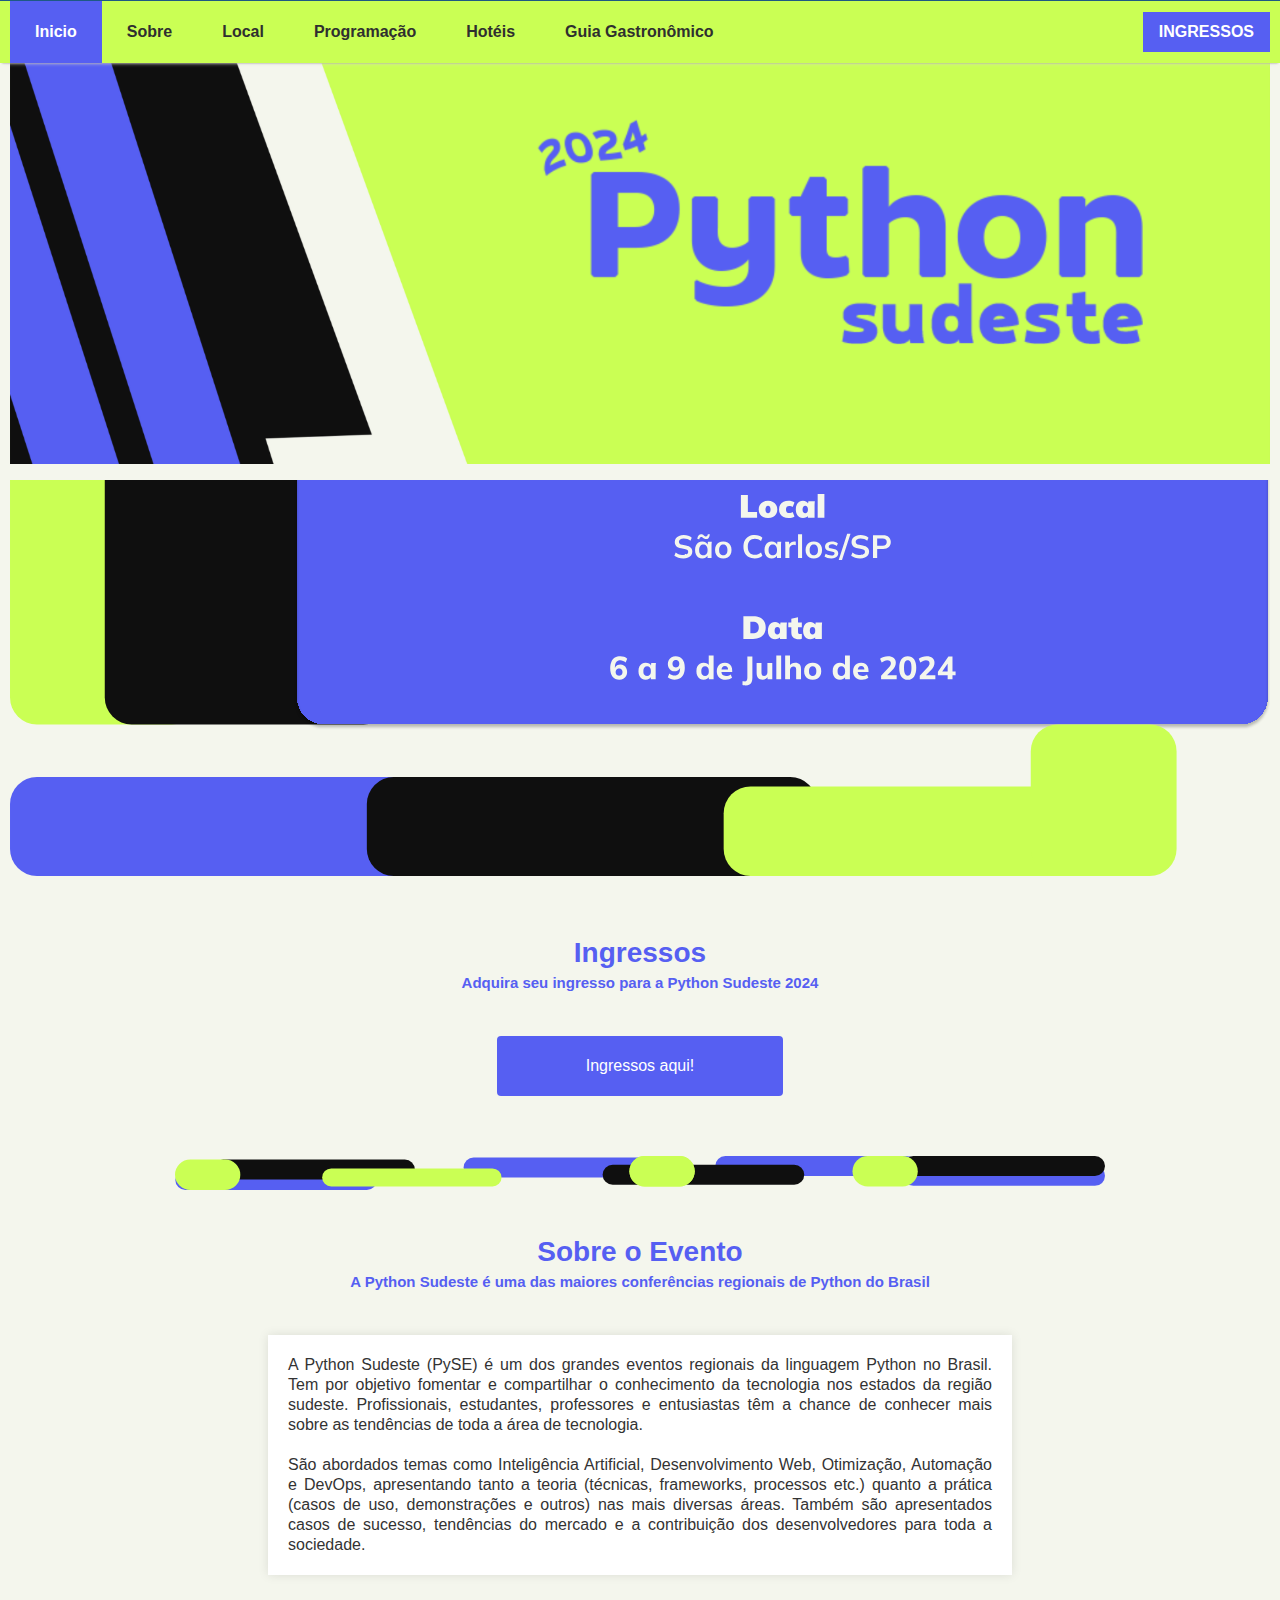
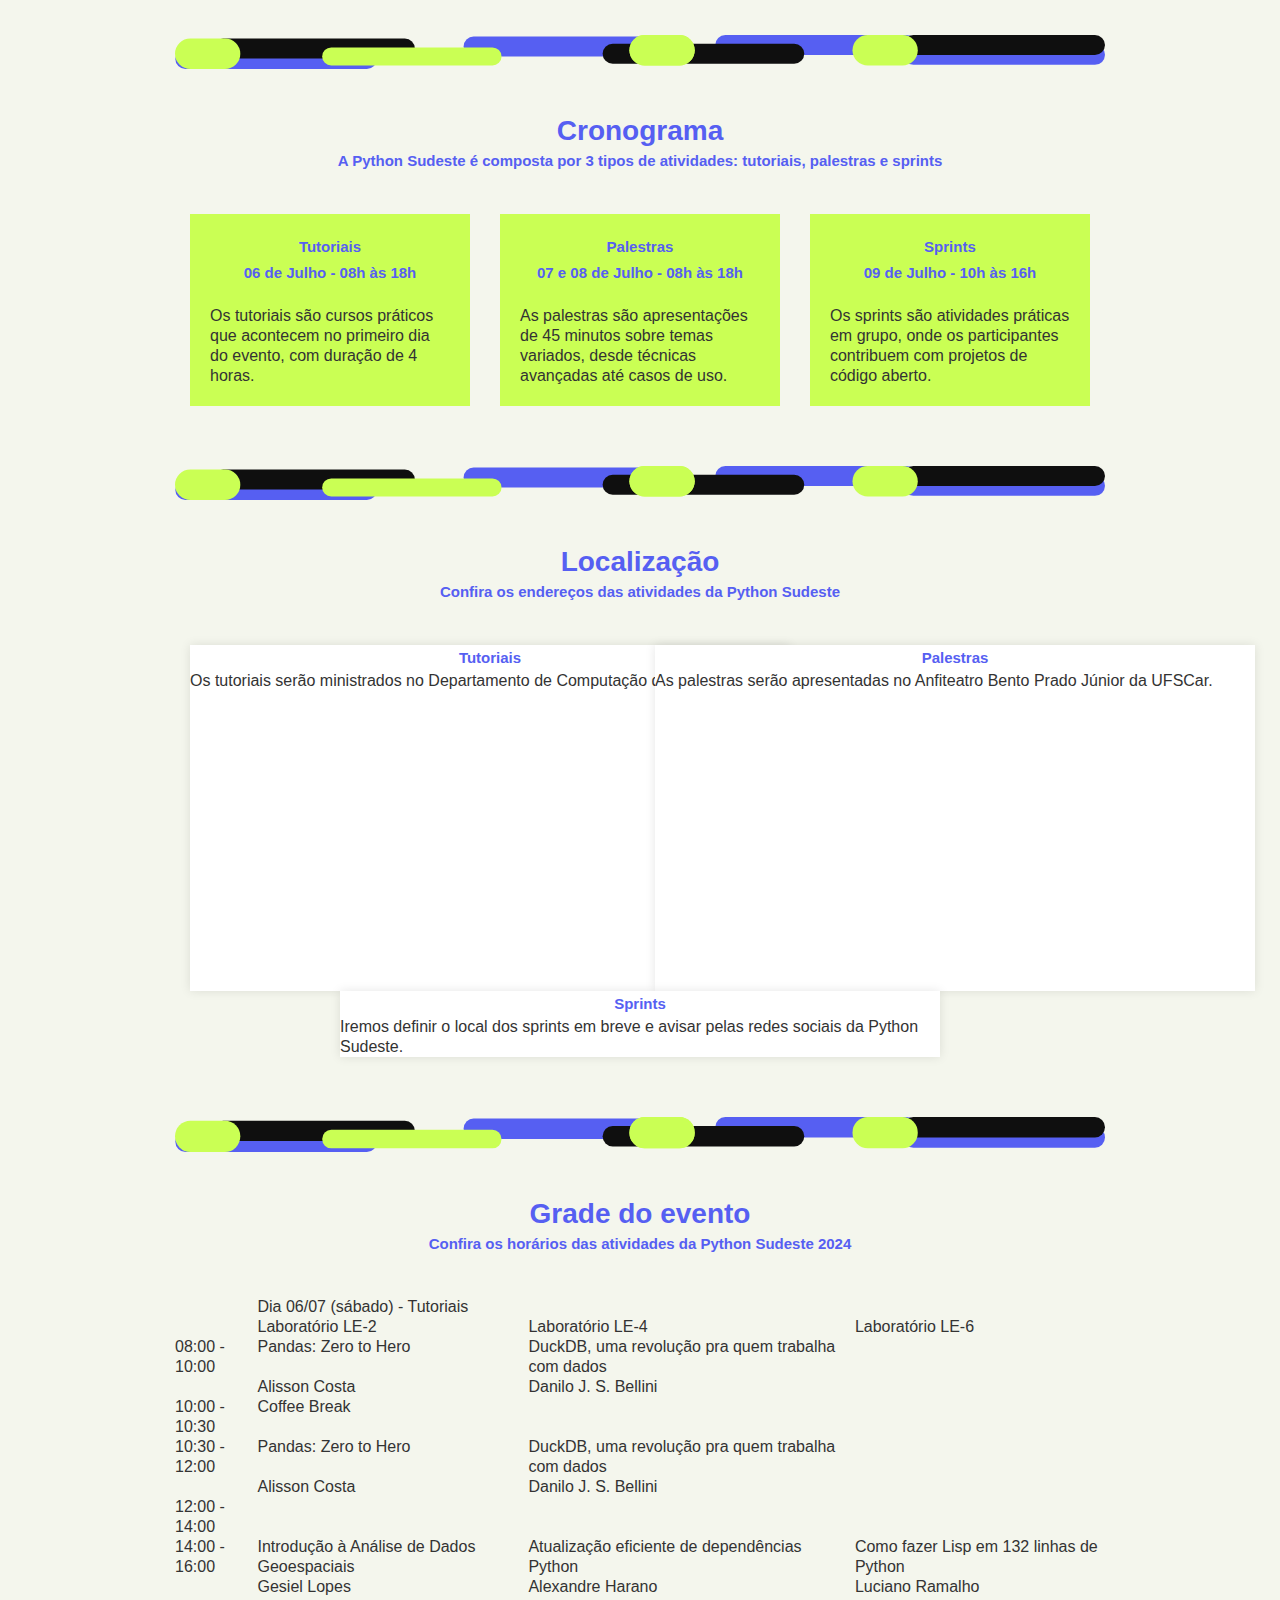
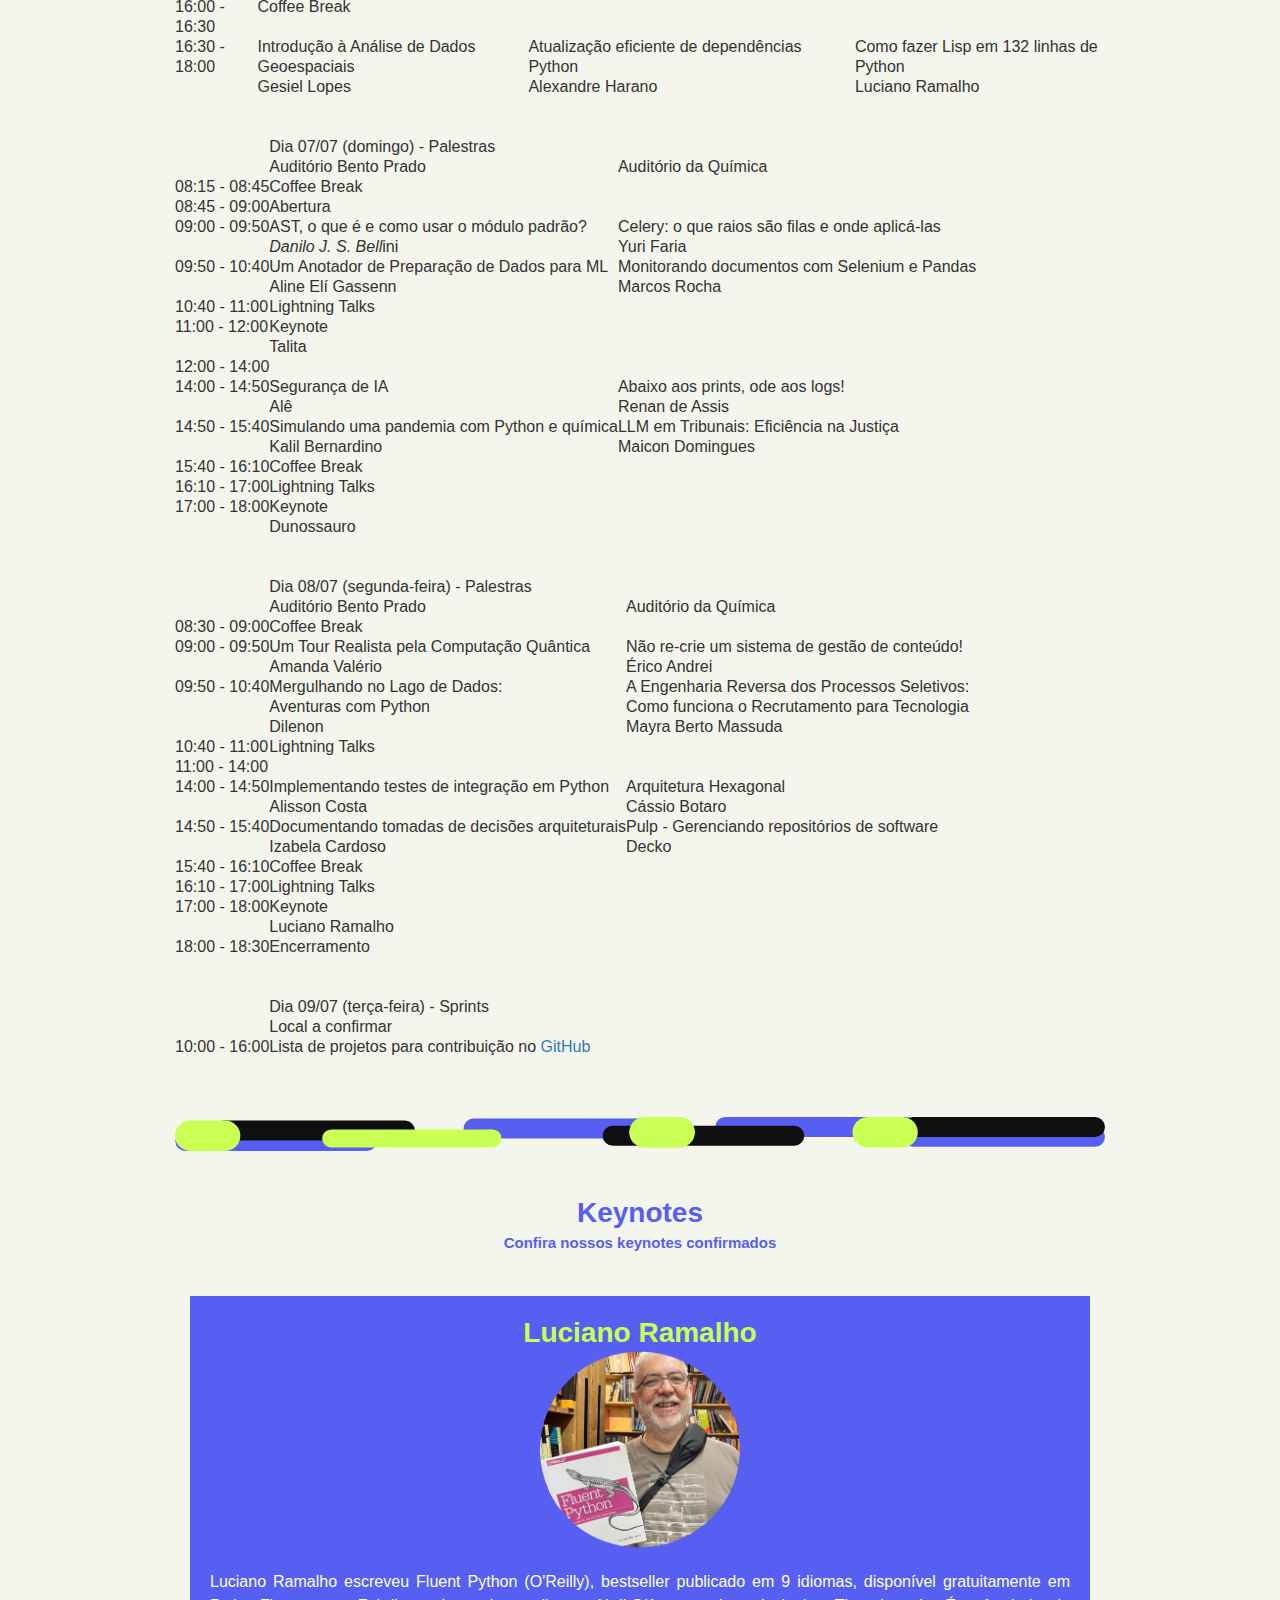
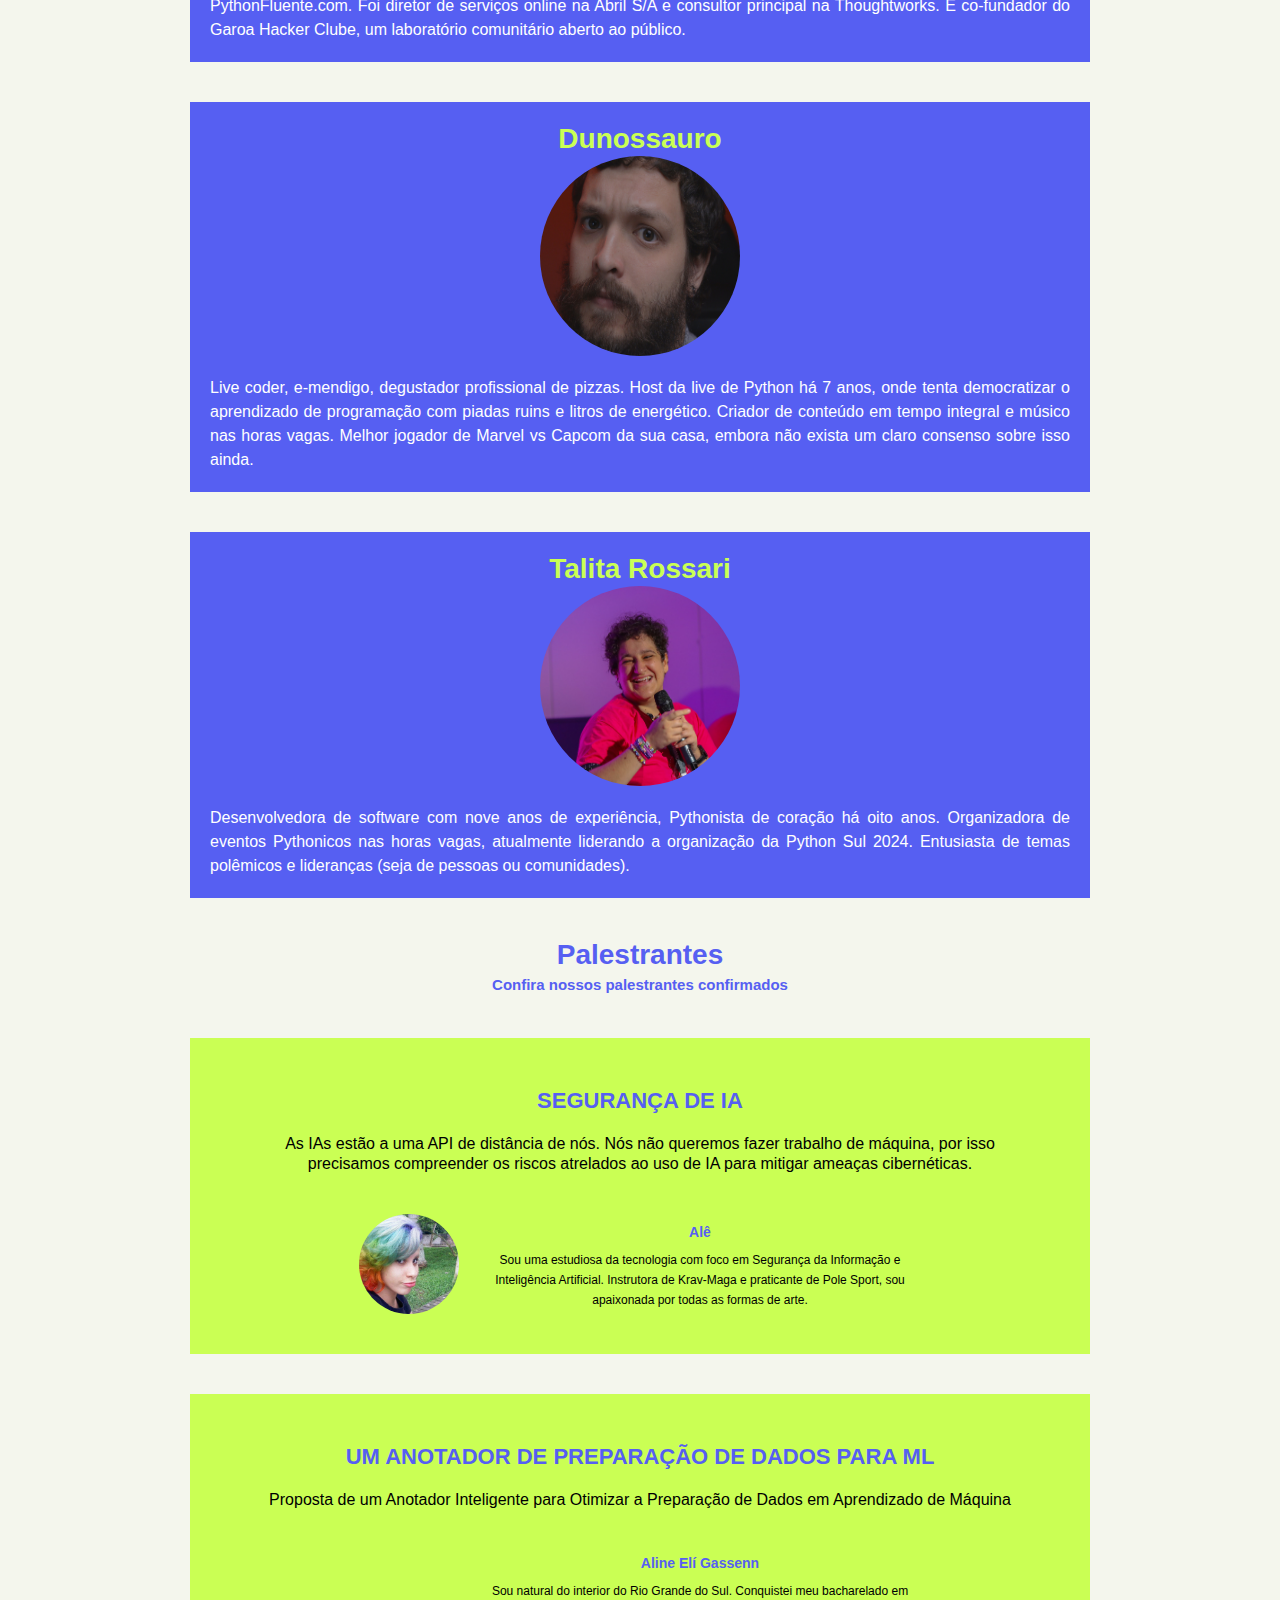
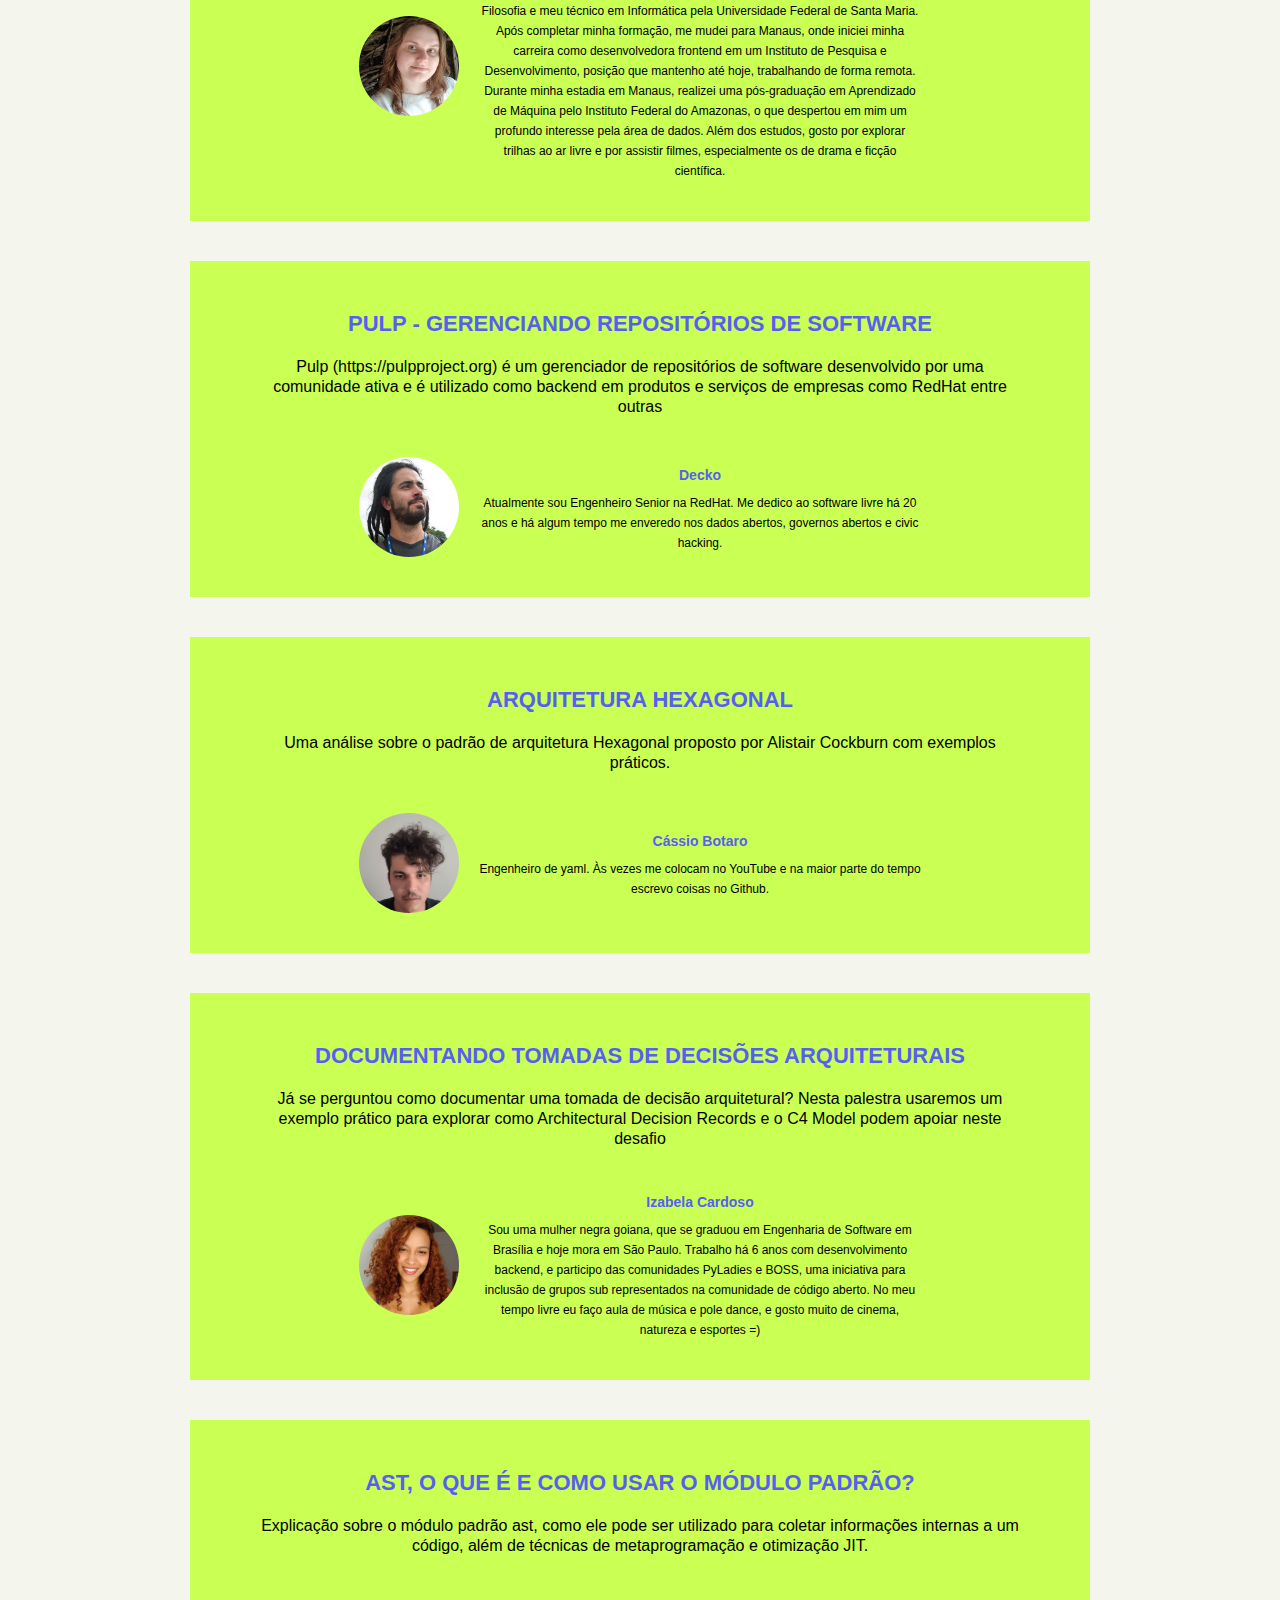
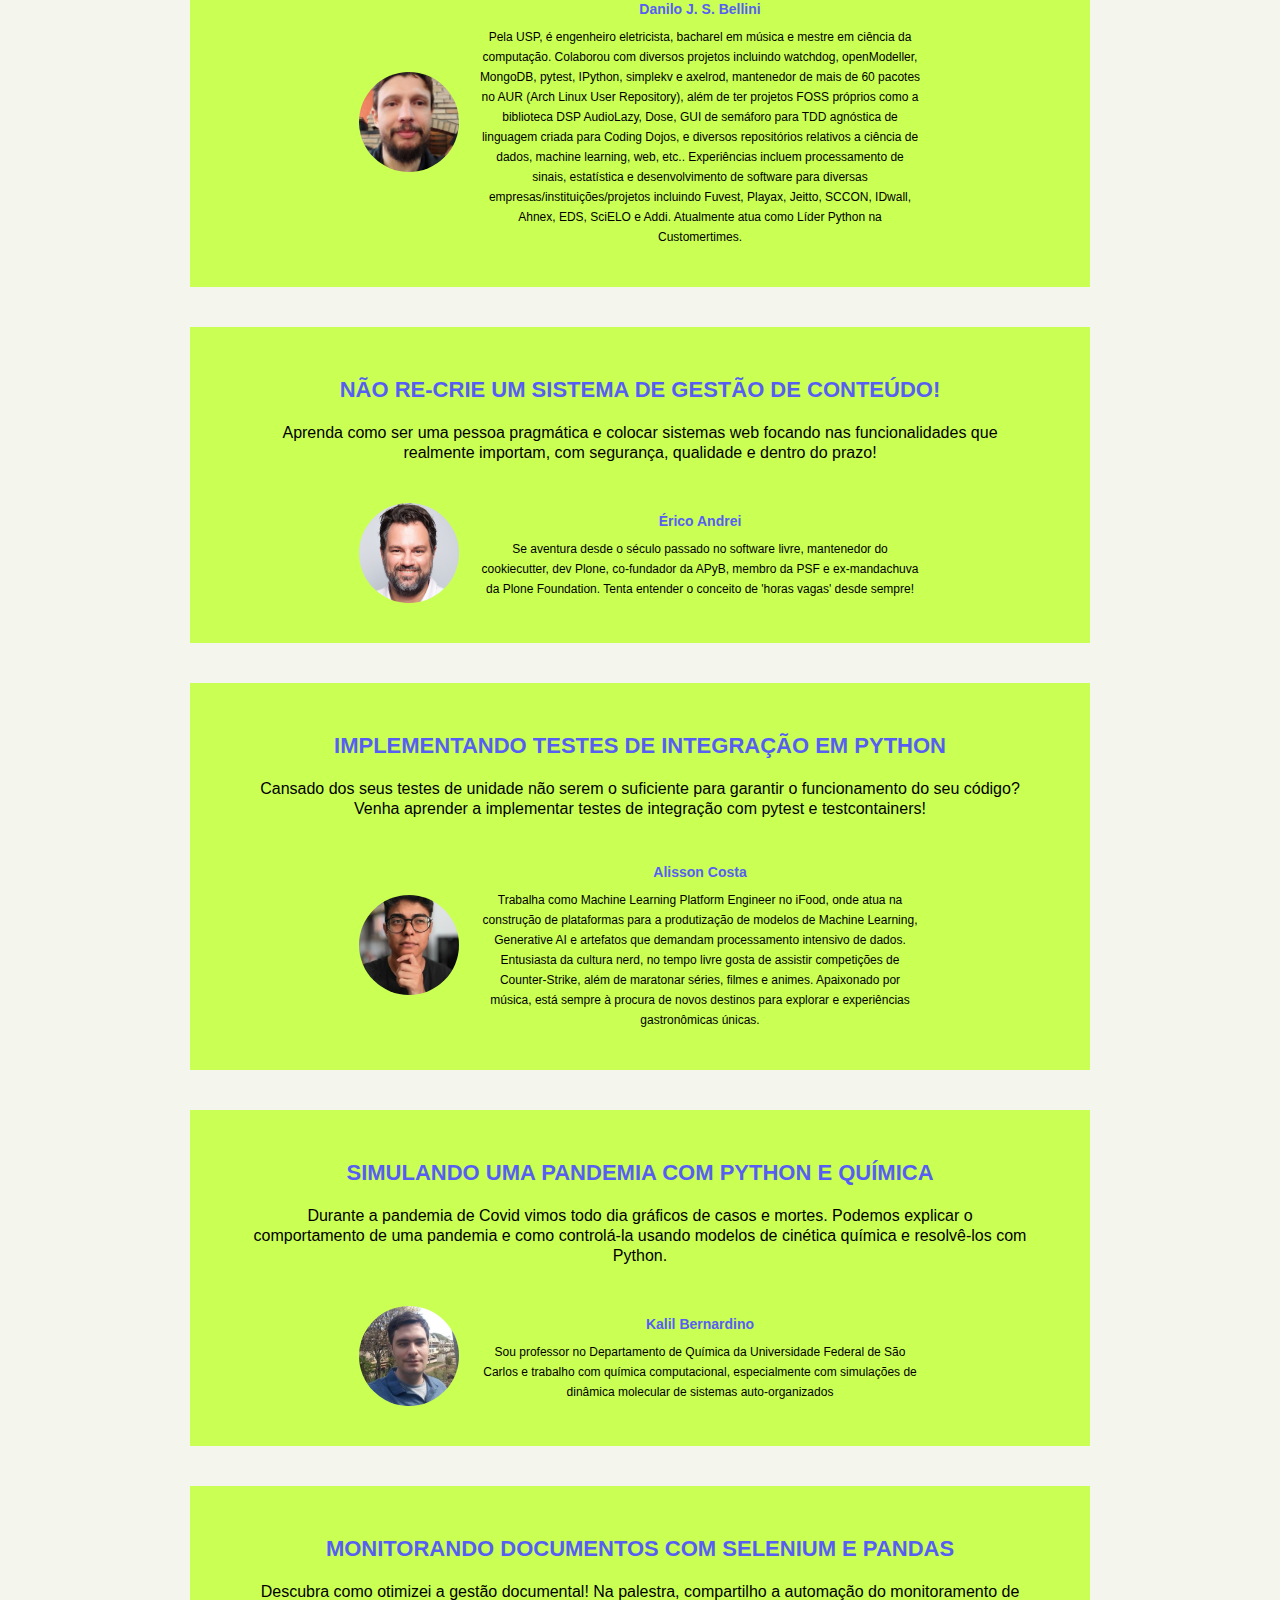
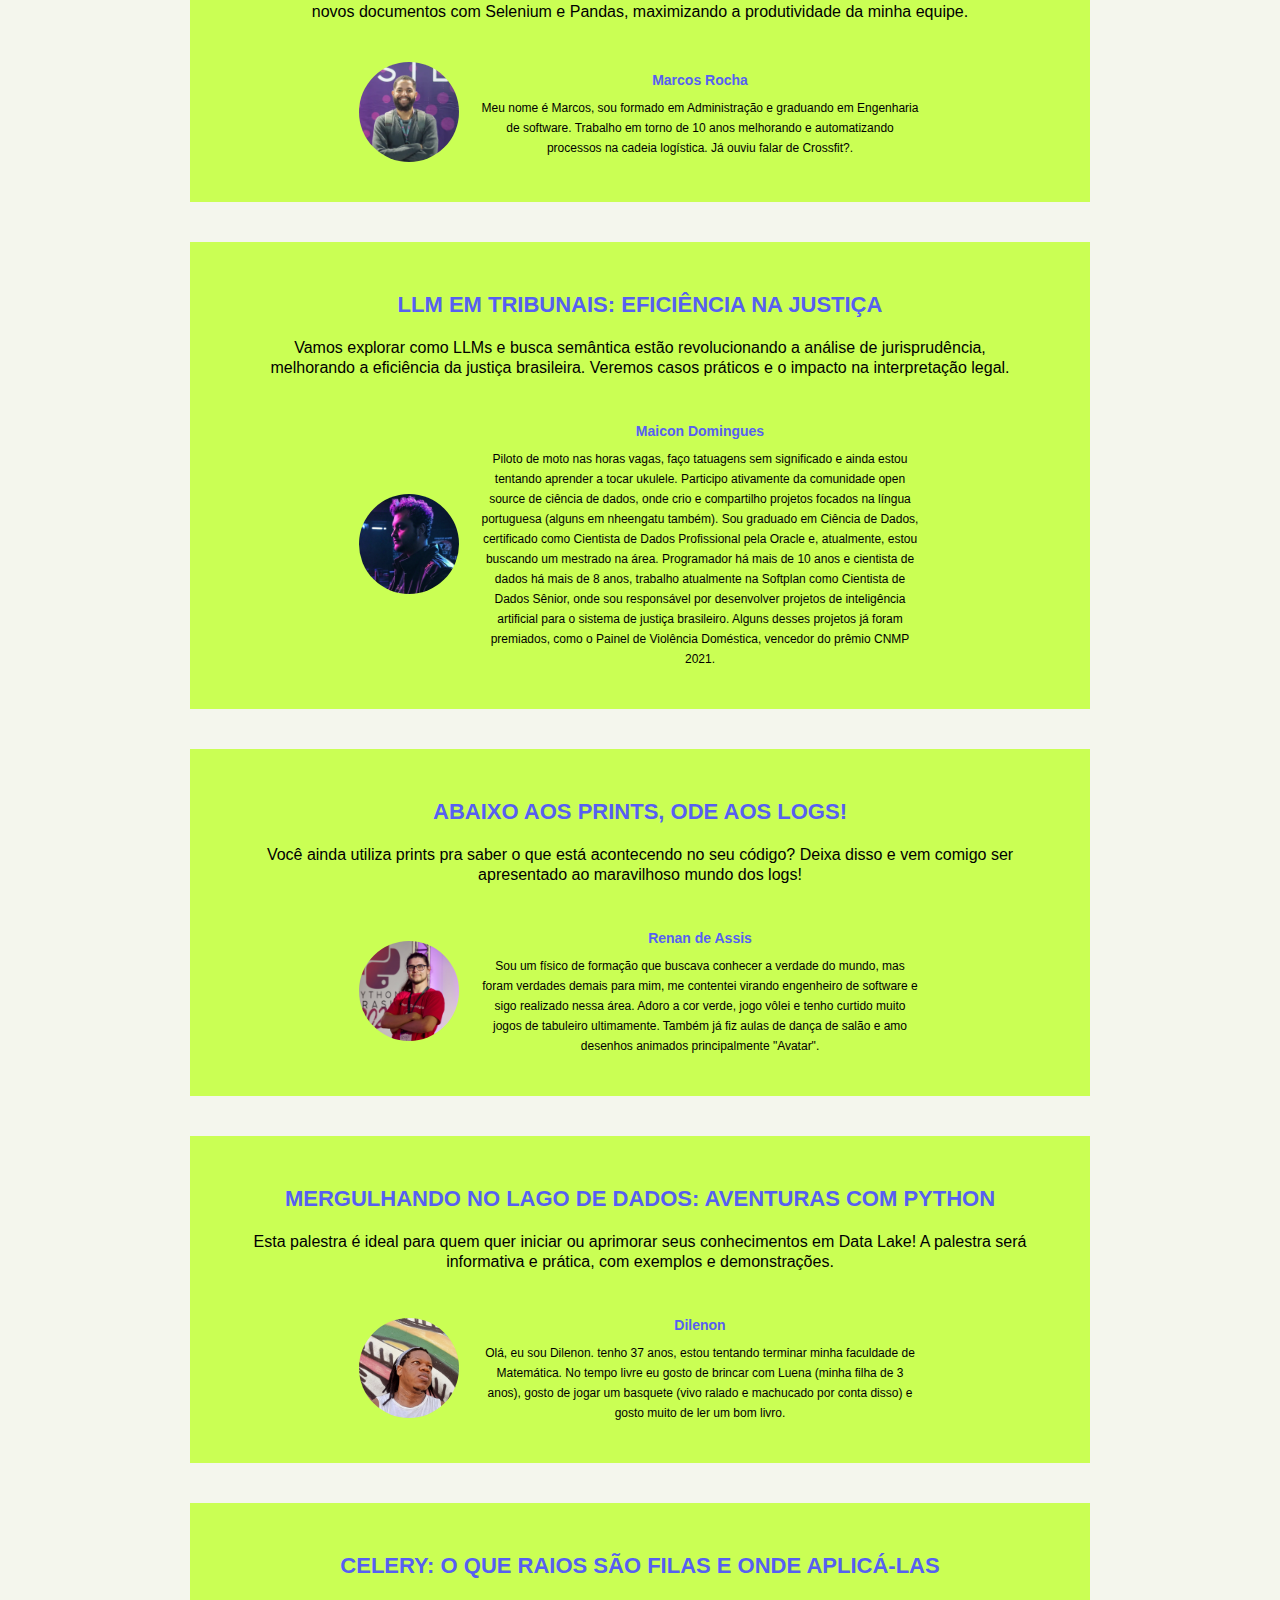
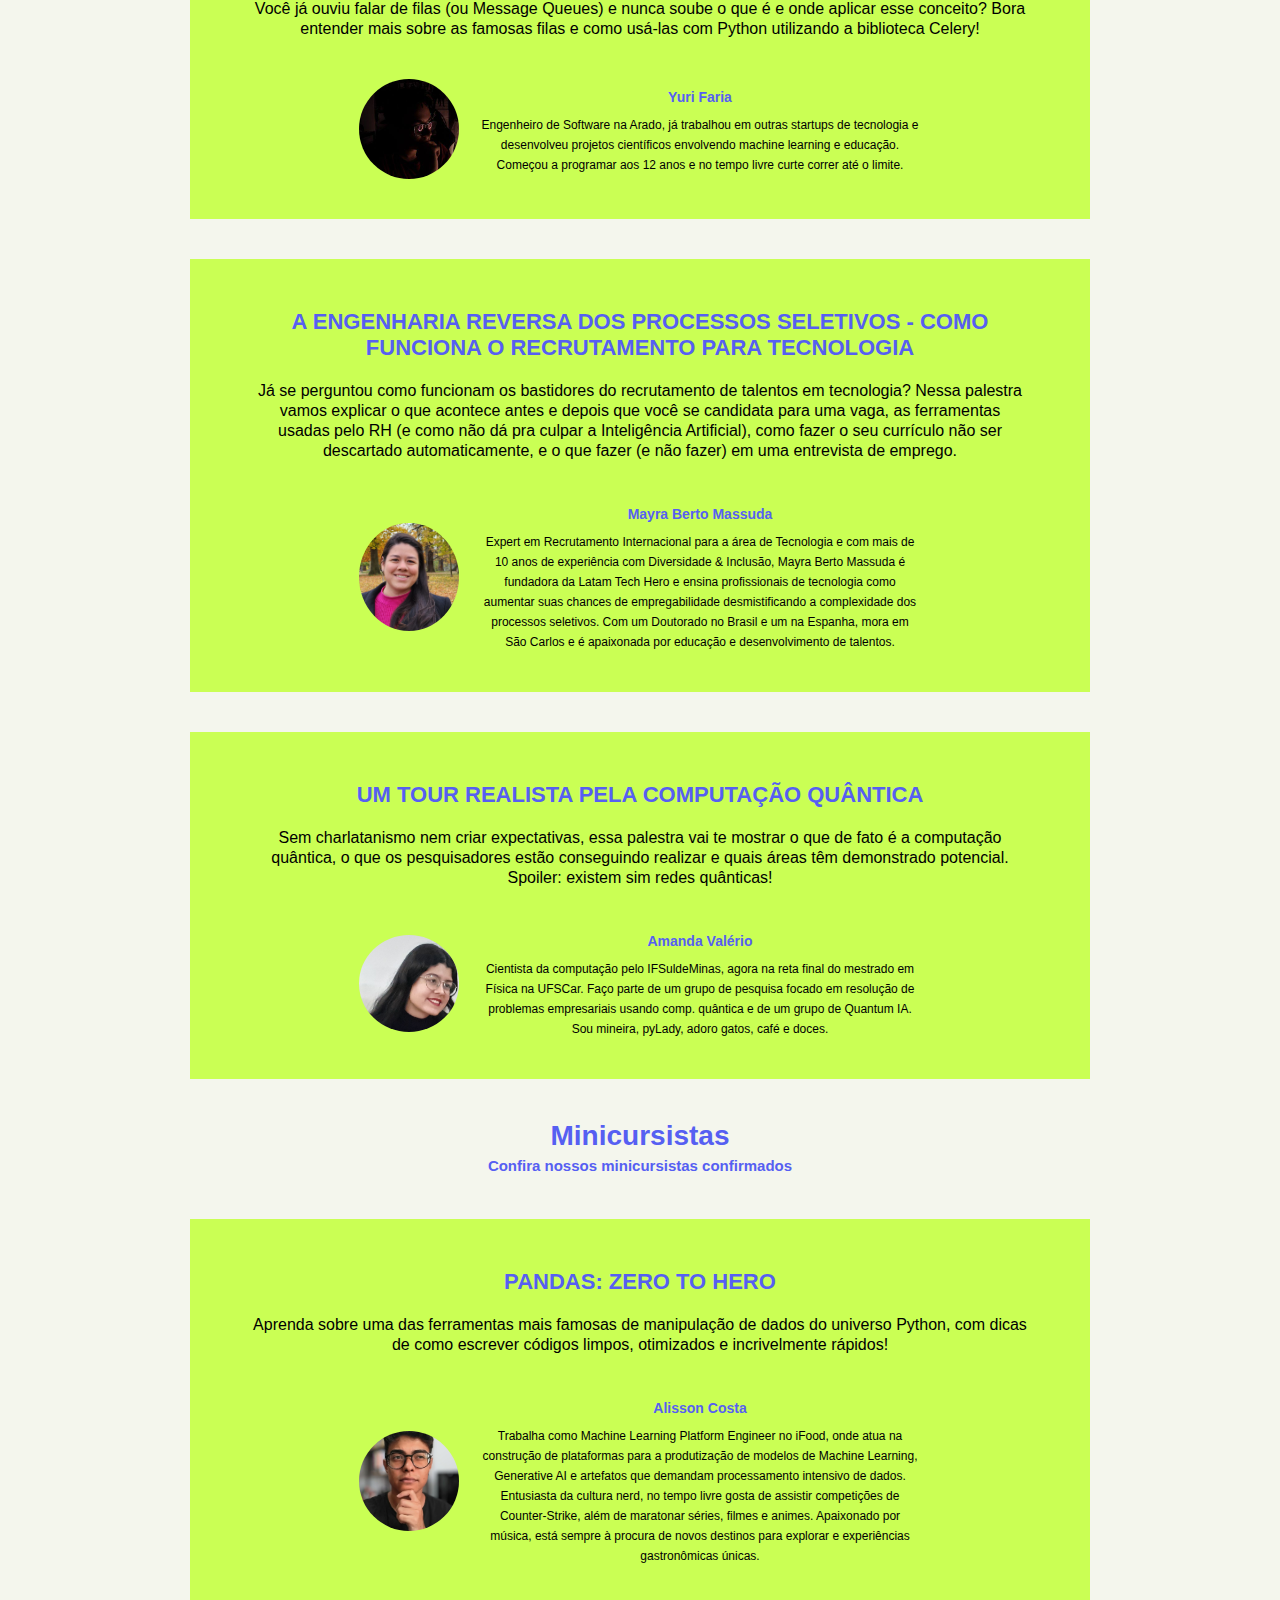
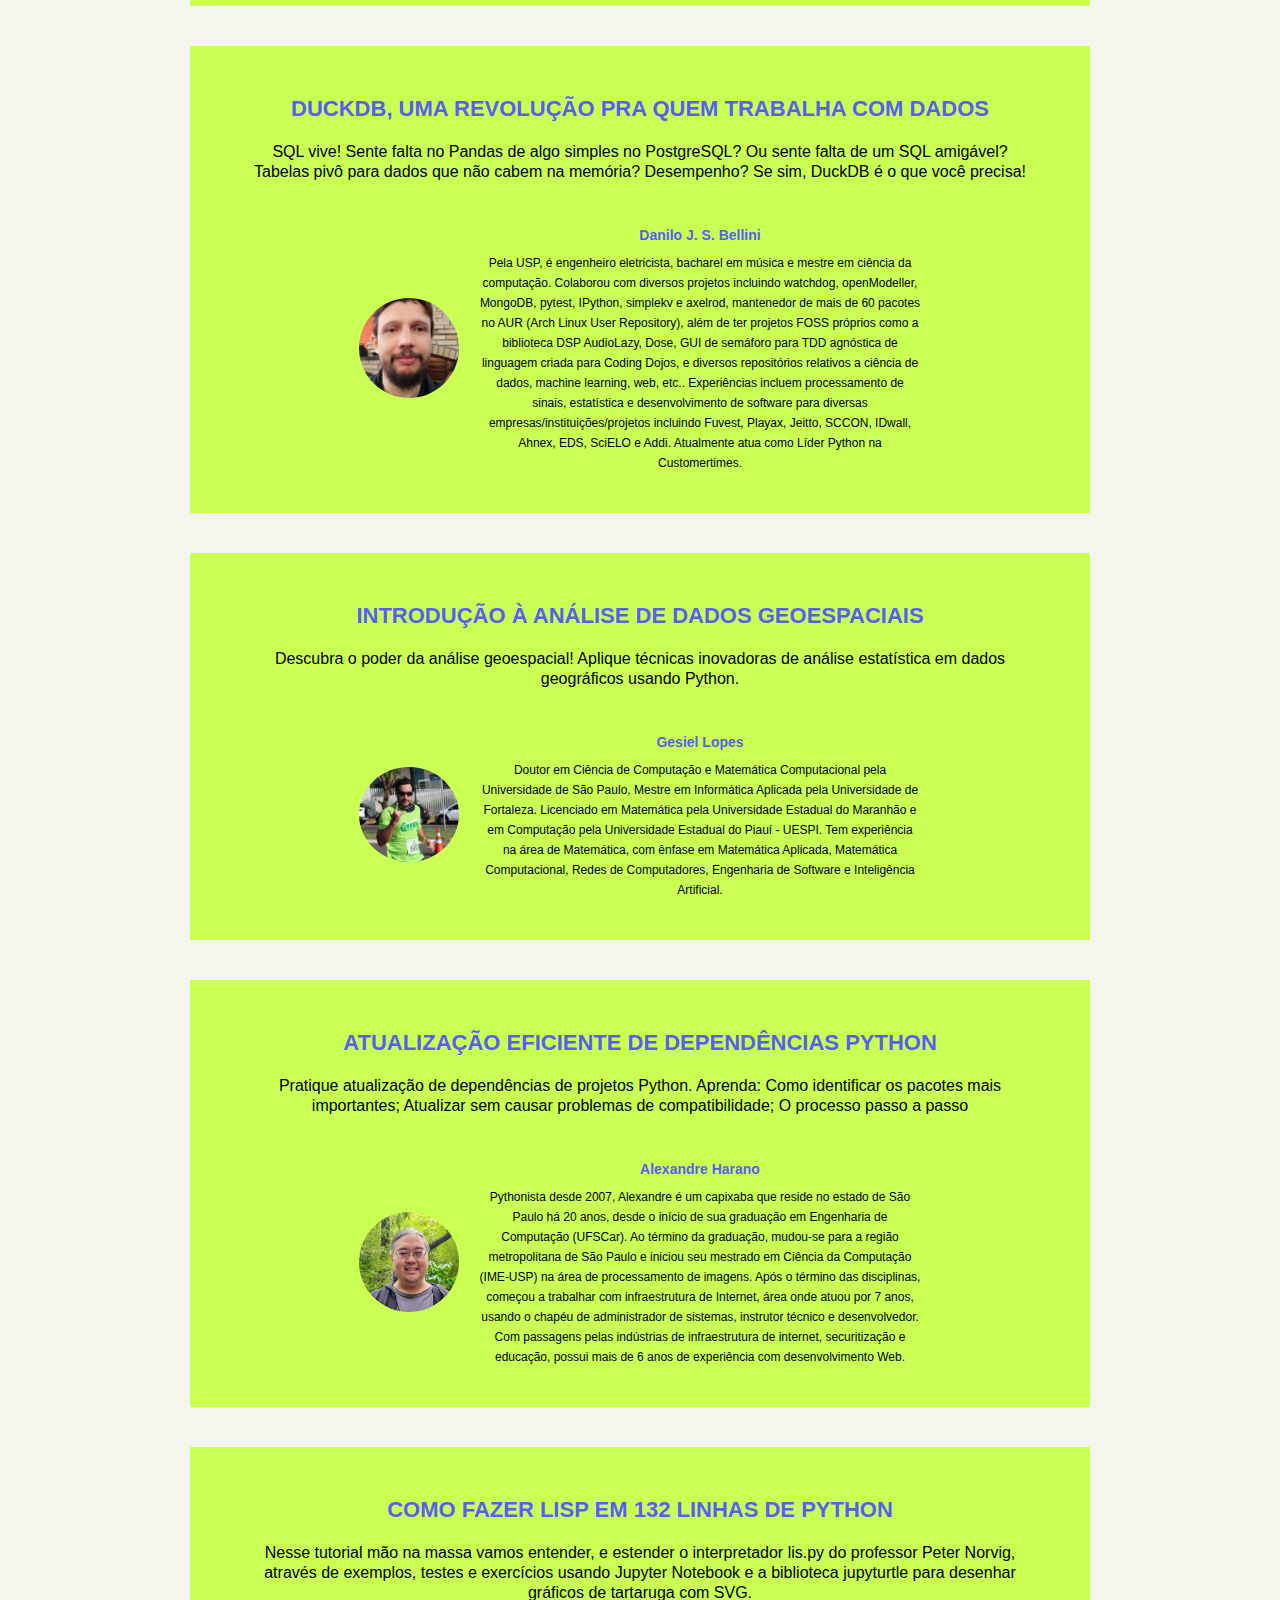
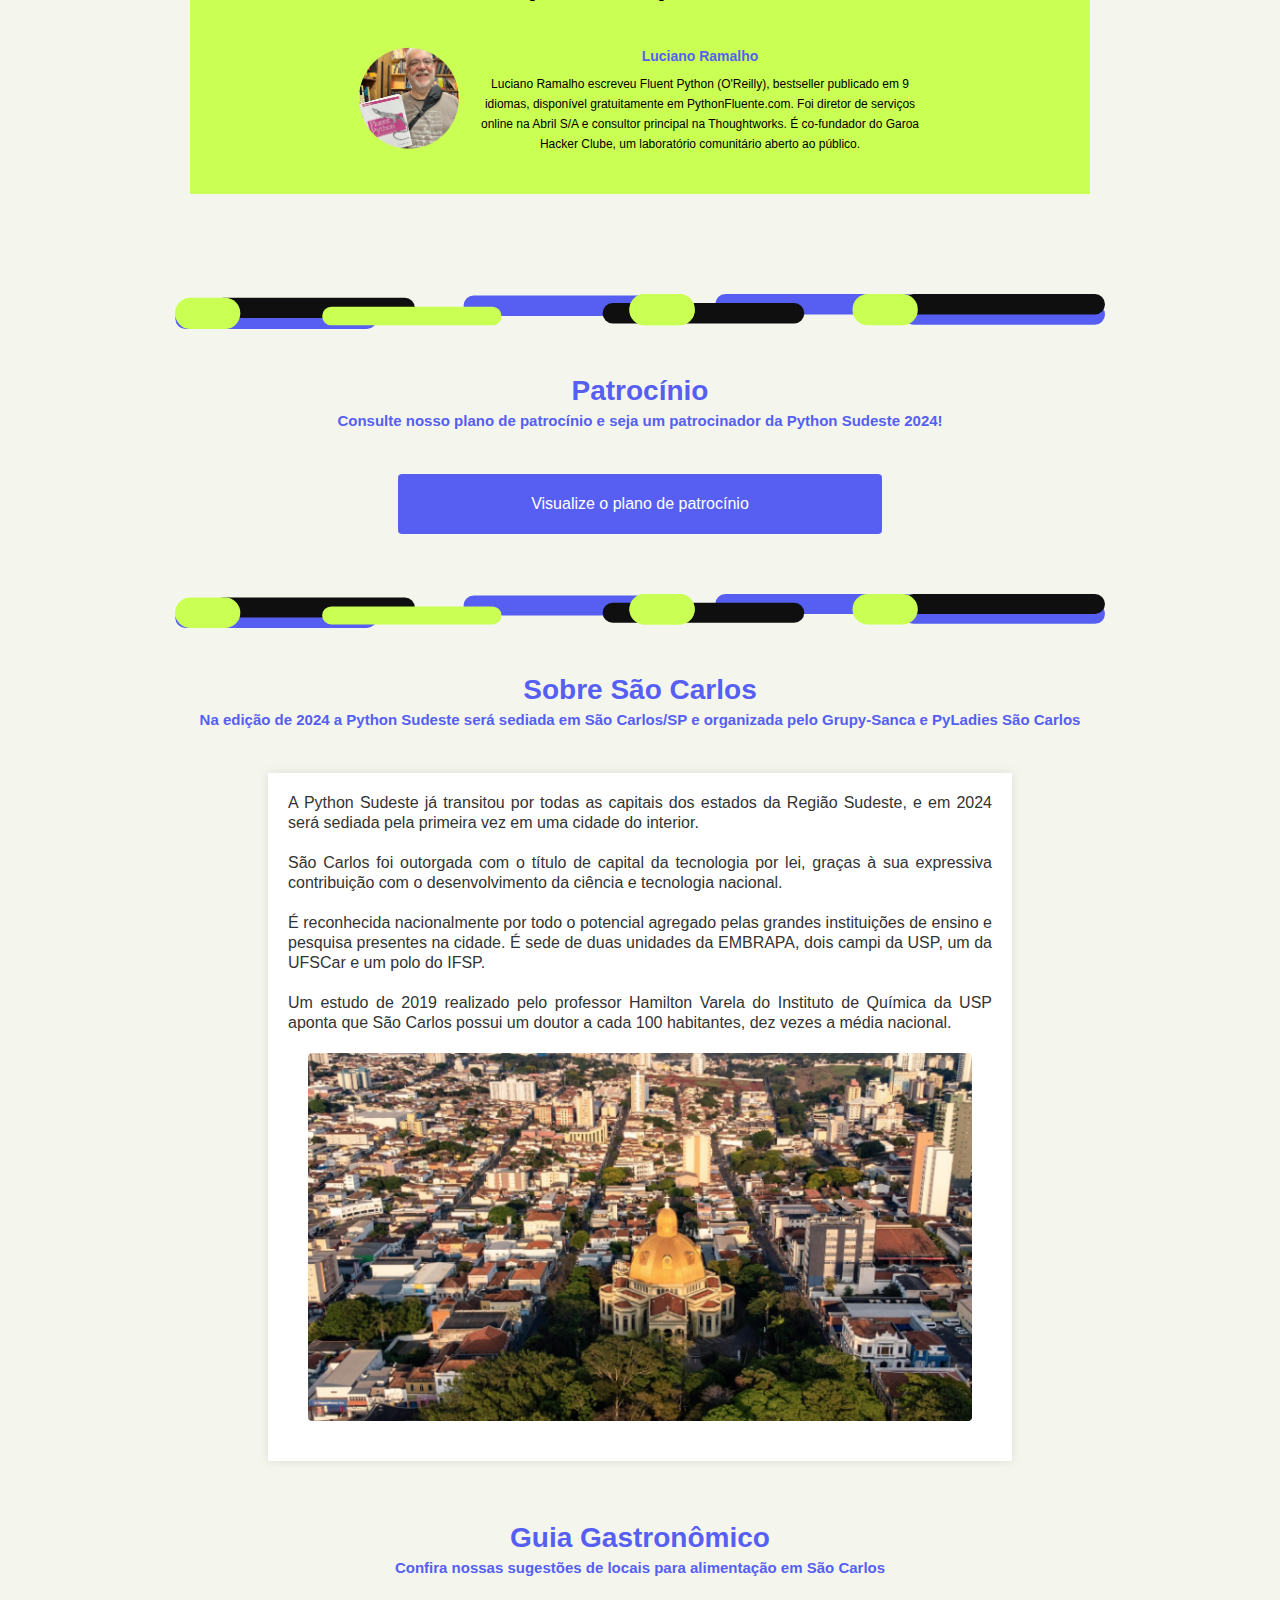
<file: index.html>
<!doctype html>
<html lang="pt-br">

<head>
    <meta charset="utf-8">
    <title>Python Sudeste 2024</title>
    <meta name="description" content="Python Sudeste 2024">

    <!--META-->
    <meta name="viewport" content="width=device-width initial-scale=1.0">

    <!--FONTS-->
    <link href="https://fonts.googleapis.com/css?family=Source+Sans+Pro:300,400,600,700" rel="stylesheet">

    <link rel="stylesheet" href="https://cdn.jsdelivr.net/npm/bootstrap@4.0.0/dist/css/bootstrap.min.css"
        integrity="sha384-Gn5384xqQ1aoWXA+058RXPxPg6fy4IWvTNh0E263XmFcJlSAwiGgFAW/dAiS6JXm" crossorigin="anonymous">
    <link rel="stylesheet" href="https://maxcdn.bootstrapcdn.com/font-awesome/4.6.0/css/font-awesome.min.css">
    <link rel="stylesheet" href="https://cdn.linearicons.com/free/1.0.0/icon-font.min.css">
    <!--CSS-->
    <link rel="stylesheet" type="text/css" href="css/grid.css">
    <link rel="stylesheet" type="text/css" href="css/style.css">
    <link rel="stylesheet" type="text/css" href="css/menu.css">
    <link rel="stylesheet" type="text/css" href="css/responsive.css">
    <link rel="stylesheet" type="text/css" href="css/animate.css">

    <!-- custom css -->
    <link rel="stylesheet" type="text/css" href="css/custom/main.css">
    <!--JS-->

</head>

<body>
    <!-- Navbar -->
    <header class="col-lg-12 app-header">
        <nav class="navbar navbar-expand-lg navbar-light">
            <button class="navbar-toggler ml-auto" type="button" data-toggle="collapse" data-target="#navbarNav"
                aria-controls="navbarNav" aria-expanded="false" aria-label="Toggle navigation">
                <span class="navbar-toggler-icon"></span>
            </button>
            <div class="collapse navbar-collapse" id="navbarNav">
                <div class="navbar-nav mx-auto">
                    <a class="nav-item nav-link active" href="#">Inicio</a>
                    <a class="nav-item nav-link" href="#sobre">Sobre</a>
                    <a class="nav-item nav-link" href="#localizacao">Local</a>
                    <a class="nav-item nav-link" href="#grade">Programação</a>
                    <a class="nav-item nav-link" href="#hoteis">Hotéis</a>
                    <a class="nav-item nav-link" href="#guia">Guia Gastronômico</a>
                </div>
                <a class="ingressos-btn-navbar"
                    href="https://www.eventbrite.com.br/e/python-sudeste-2024-tickets-918903403817"
                    target="_blank">Ingressos</a>
            </div>
        </nav>
    </header>

    <main class="app-main-container">
        <!-- Centered website content -->
        <section class="container home-content">
            <div class="website-content">
                <!-- Images -->
                <section class="image-hero-container">
                    <img src="images/hero.svg" alt="Python Sudeste 2024" class="img-fluid">
                    <img src="images/info.svg" alt="Python Sudeste 2024" class="img-fluid">
                </section>


                <!-- Ingressos -->
                <div id="ingressos" class="container">
                    <div class="row">
                        <div class="col-lg-12">
                            <br /><br /><br />
                            <h2>Ingressos</h2>
                            <h3>Adquira seu ingresso para a Python Sudeste 2024</h3>
                            <br /><br />
                            <a href="https://www.eventbrite.com.br/e/python-sudeste-2024-tickets-918903403817"
                                class="ingressos-btn" target="_blank">Ingressos aqui!</a>
                        </div>
                    </div>
                </div>

                <!-- Divisão de seção -->
                <div class="container">
                    <div class="row">
                        <div class="col-lg-12">
                            <br /><br /><br />
                            <img src="images/div.svg" alt="Divisor de página" class="img-fluid">
                            <br /><br /><br />
                        </div>
                    </div>
                </div>

                <!-- Sobre o Evento -->
                <div id="sobre" class="container">
                    <div class="row">
                        <div class="col-lg-12">
                            <h2>Sobre o Evento</h2>
                            <h3>A Python Sudeste é uma das maiores conferências regionais de Python do Brasil</h3>
                            <br /><br />
                            <div class="text-box">
                                <p>
                                    A Python Sudeste (PySE) é um dos grandes eventos regionais da linguagem Python no
                                    Brasil.
                                    Tem por objetivo fomentar e compartilhar o conhecimento da tecnologia nos estados da
                                    região sudeste.
                                    Profissionais, estudantes, professores e entusiastas têm a chance de conhecer mais
                                    sobre
                                    as tendências de toda a área de tecnologia.
                                </p>
                                <br />
                                <p>
                                    São abordados temas como Inteligência Artificial, Desenvolvimento Web, Otimização,
                                    Automação e DevOps, apresentando tanto a teoria
                                    (técnicas, frameworks, processos etc.) quanto a prática (casos de uso, demonstrações
                                    e
                                    outros) nas mais diversas áreas.
                                    Também são apresentados casos de sucesso, tendências do mercado e a contribuição dos
                                    desenvolvedores para toda a sociedade.
                            </div>
                            </p>
                        </div>
                    </div>
                </div>
            </div>
        </section>

        <!-- Divisão de seção -->
        <div class="container">
            <div class="row">
                <div class="col-lg-12">
                    <br /><br /><br />
                    <img src="images/div.svg" alt="Divisor de página" class="img-fluid">
                    <br /><br /><br />
                </div>
            </div>
        </div>

        <!-- Cronograma -->
        <div id="cronograma" class="container">
            <div class="row">
                <div class="col-lg-12">
                    <h2>Cronograma</h2>
                    <h3>A Python Sudeste é composta por 3 tipos de atividades: tutoriais, palestras e sprints</h3>
                    <br /><br />
                    <div class="col-md-4">
                        <div class="cronograma-box">
                            <div>
                                <h3>Tutoriais</h3>
                                <h3>06 de Julho - 08h às 18h</h3>
                                <br />
                                <p>Os tutoriais são cursos práticos que acontecem no primeiro dia do evento, com duração
                                    de
                                    4 horas.</p>
                            </div>
                        </div>
                    </div>
                    <div class="col-md-4">
                        <div class="cronograma-box">
                            <div>
                                <h3>Palestras</h3>
                                <h3>07 e 08 de Julho - 08h às 18h</h3>
                                <br />
                                <p>As palestras são apresentações de 45 minutos sobre temas variados, desde técnicas
                                    avançadas até casos de uso.</p>
                            </div>
                        </div>
                    </div>
                    <div class="col-md-4">
                        <div class="cronograma-box">
                            <div>
                                <h3>Sprints</h3>
                                <h3>09 de Julho - 10h às 16h</h3>
                                <br />
                                <p>Os sprints são atividades práticas em grupo, onde os participantes contribuem com
                                    projetos de código aberto.</p>
                            </div>
                        </div>
                    </div>
                </div>
            </div>
        </div>

        <!-- Divisão de seção -->
        <div class="container">
            <div class="row">
                <div class="col-lg-12">
                    <br /><br /><br />
                    <img src="images/div.svg" alt="Divisor de página" class="img-fluid">
                    <br /><br /><br />
                </div>
            </div>
        </div>


        <!-- Localização -->
        <div id="localizacao" class="container">
            <div class="row">
                <div class="col-lg-12">
                    <h2>Localização</h2>
                    <h3>Confira os endereços das atividades da Python Sudeste</h3>
                    <br /><br />
                    <div class="col-lg-6">
                        <div class="map-box">
                            <h3>Tutoriais</h3>
                            <p>Os tutoriais serão ministrados no Departamento de Computação da UFSCar.</p>
                            <iframe
                                src="https://www.google.com/maps/embed?pb=!1m18!1m12!1m3!1d3699.8253139173094!2d-47.882968622338424!3d-21.979666505400303!2m3!1f0!2f0!3f0!3m2!1i1024!2i768!4f13.1!3m3!1m2!1s0x94b8711e42fdad05%3A0x6a0cd2ccbce13d28!2sDepartamento%20de%20Computa%C3%A7%C3%A3o!5e0!3m2!1sen!2sbr!4v1719316705372!5m2!1sen!2sbr"
                                width="400" height="300" style="border:0;" allowfullscreen="" loading="lazy"
                                referrerpolicy="no-referrer-when-downgrade"></iframe>
                        </div>
                    </div>
                    <div class="col-lg-6">
                        <div class="map-box">
                            <h3>Palestras</h3>
                            <p>As palestras serão apresentadas no Anfiteatro Bento Prado Júnior da UFSCar.</p>
                            <iframe
                                src="https://www.google.com/maps/embed?pb=!1m18!1m12!1m3!1d3699.722254648266!2d-47.884246822338255!3d-21.983620405536136!2m3!1f0!2f0!3f0!3m2!1i1024!2i768!4f13.1!3m3!1m2!1s0x94b871201caf1449%3A0x4fa09730e90f1825!2sAmphitheater%20Bento%20Prado%20Junior!5e0!3m2!1sen!2sbr!4v1719316767110!5m2!1sen!2sbr"
                                width="400" height="300" style="border:0;" allowfullscreen="" loading="lazy"
                                referrerpolicy="no-referrer-when-downgrade"></iframe>
                        </div>
                    </div>
                    <br /><br />
                    <div class="col-lg-12">
                        <div class="map-box">
                            <h3>Sprints</h3>
                            <p>Iremos definir o local dos sprints em breve e avisar pelas redes sociais da Python
                                Sudeste.
                            </p>
                        </div>
                    </div>
                </div>
            </div>
        </div>

        <!-- Divisão de seção -->
        <div class="container">
            <div class="row">
                <div class="col-lg-12">
                    <br /><br /><br />
                    <img src="images/div.svg" alt="Divisor de página" class="img-fluid">
                    <br /><br /><br />
                </div>
            </div>
        </div>

        <!-- Grade do evento -->
        <div id="grade" class="container">
            <div class="row">
                <div class="col-lg-12">
                    <h2>Grade do evento</h2>
                    <h3>Confira os horários das atividades da Python Sudeste 2024</h3>
                    <br /><br />

                    <table class="tg">
                        <thead>
                            <tr>
                                <th class="tg-5ydw" rowspan="3"></th>
                                <th class="tg-8pns" colspan="3">Dia 06/07 (sábado) - Tutoriais</th>
                            </tr>
                            <tr>
                                <th class="tg-o2sj">Laboratório LE-2</th>
                                <th class="tg-o2sj">Laboratório LE-4</th>
                                <th class="tg-o2sj">Laboratório LE-6</th>
                            </tr>
                        </thead>
                        <tbody>
                            <tr>
                                <td class="tg-4h11" rowspan="2">08:00 - 10:00</td>
                                <td class="tg-44qx">Pandas: Zero to Hero</td>
                                <td class="tg-44qx">DuckDB, uma revolução pra quem trabalha com dados</td>
                                <td class="tg-4h11"></td>
                            </tr>
                            <tr>
                                <td class="tg-3cyx">Alisson Costa</td>
                                <td class="tg-3cyx">Danilo J. S. Bellini</td>
                                <td class="tg-4h11"></td>
                            </tr>
                            <tr>
                                <td class="tg-4h11">10:00 - 10:30</td>
                                <td class="tg-ct1n" colspan="3">Coffee Break</td>
                            </tr>
                            <tr>
                                <td class="tg-4h11" rowspan="2">10:30 - 12:00</td>
                                <td class="tg-44qx">Pandas: Zero to Hero</td>
                                <td class="tg-44qx">DuckDB, uma revolução pra quem trabalha com dados</td>
                                <td class="tg-4h11"></td>
                            </tr>
                            <tr>
                                <td class="tg-3cyx">Alisson Costa</td>
                                <td class="tg-3cyx">Danilo J. S. Bellini</td>
                                <td class="tg-4h11"></td>
                            </tr>
                            <tr>
                                <td class="tg-4h11">12:00 - 14:00</td>
                                <td class="tg-4h11" colspan="3"></td>
                            </tr>
                            <tr>
                                <td class="tg-4h11" rowspan="2">14:00 - 16:00</td>
                                <td class="tg-44qx">Introdução à Análise de Dados Geoespaciais</td>
                                <td class="tg-44qx">Atualização eficiente de dependências Python</td>
                                <td class="tg-44qx">Como fazer Lisp em 132 linhas de Python</td>

                            </tr>
                            <tr>
                                <td class="tg-3cyx">Gesiel Lopes</td>
                                <td class="tg-3cyx">Alexandre Harano</td>
                                <td class="tg-3cyx">Luciano Ramalho</td>
                            </tr>
                            <tr>
                                <td class="tg-4h11">16:00 - 16:30</td>
                                <td class="tg-ct1n" colspan="3">Coffee Break</td>
                            </tr>
                            <tr>
                                <td class="tg-4h11" rowspan="2">16:30 - 18:00</td>
                                <td class="tg-44qx">Introdução à Análise de Dados Geoespaciais</td>
                                <td class="tg-44qx">Atualização eficiente de dependências Python</td>
                                <td class="tg-44qx">Como fazer Lisp em 132 linhas de Python</td>

                            </tr>
                            <tr>
                                <td class="tg-3cyx">Gesiel Lopes</td>
                                <td class="tg-3cyx">Alexandre Harano</td>
                                <td class="tg-3cyx">Luciano Ramalho</td>
                            </tr>

                        </tbody>
                    </table>

                    <br /><br />

                    <table class="tg">
                        <thead>
                            <tr>
                                <th class="tg-5ydw" rowspan="2"></th>
                                <th class="tg-8pns" colspan="2">Dia 07/07 (domingo) - Palestras</th>
                            </tr>
                            <tr>
                                <th class="tg-o2sj">Auditório Bento Prado</th>
                                <th class="tg-o2sj">Auditório da Química</th>
                            </tr>
                        </thead>
                        <tbody>
                            <tr>
                                <td class="tg-4h11">08:15 - 08:45</td>
                                <td class="tg-ct1n">Coffee Break</td>
                                <td class="tg-nlvd"></td>
                            </tr>
                            <tr>
                                <td class="tg-4h11">08:45 - 09:00</td>
                                <td class="tg-ct1n">Abertura</td>
                                <td class="tg-nlvd"></td>
                            </tr>
                            <tr>
                                <td class="tg-4h11" rowspan="2">09:00 - 09:50</td>
                                <td class="tg-44qx">AST, o que é e como usar o módulo padrão?</td>
                                <td class="tg-44qx">Celery: o que raios são filas e onde aplicá-las</td>
                            </tr>
                            <tr>
                                <td class="tg-3cyx"><span style="font-style:italic">Danilo J. S. Bell</span>ini</td>
                                <td class="tg-3cyx">Yuri Faria</td>
                            </tr>
                            <tr>
                                <td class="tg-4h11" rowspan="2">09:50 - 10:40</td>
                                <td class="tg-44qx">Um Anotador de Preparação de Dados para ML</td>
                                <td class="tg-44qx">Monitorando documentos com Selenium e Pandas</td>
                            </tr>
                            <tr>
                                <td class="tg-3cyx">Aline Elí Gassenn</td>
                                <td class="tg-3cyx">Marcos Rocha</td>
                            </tr>
                            <tr>
                                <td class="tg-4h11">10:40 - 11:00</td>
                                <td class="tg-ct1n">Lightning Talks</td>
                                <td class="tg-nlvd"></td>
                            </tr>
                            <tr>
                                <td class="tg-4h11" rowspan="2">11:00 - 12:00</td>
                                <td class="tg-44qx">Keynote</td>
                                <td class="tg-nlvd"></td>
                            </tr>
                            <tr>
                                <td class="tg-3cyx">Talita</td>
                                <td class="tg-nlvd"></td>
                            </tr>
                            <td class="tg-4h11">12:00 - 14:00</td>
                            <td class="tg-4h11" colspan="2"></td>
                            </tr>
                            <tr>
                                <td class="tg-4h11" rowspan="2">14:00 - 14:50</td>
                                <td class="tg-44qx">Segurança de IA</td>
                                <td class="tg-44qx">Abaixo aos prints, ode aos logs!</td>
                            </tr>
                            <tr>
                                <td class="tg-3cyx">Alê</td>
                                <td class="tg-3cyx">Renan de Assis</td>
                            </tr>
                            <tr>
                                <td class="tg-4h11" rowspan="2">14:50 - 15:40</td>
                                <td class="tg-44qx">Simulando uma pandemia com Python e química</td>
                                <td class="tg-44qx">LLM em Tribunais: Eficiência na Justiça</td>
                            </tr>
                            <tr>
                                <td class="tg-3cyx">Kalil Bernardino</td>
                                <td class="tg-3cyx">Maicon Domingues</td>
                            </tr>
                            <tr>
                                <td class="tg-4h11">15:40 - 16:10</td>
                                <td class="tg-ct1n">Coffee Break</td>
                                <td class="tg-nlvd"></td>
                            </tr>
                            <tr>
                                <td class="tg-4h11">16:10 - 17:00</td>
                                <td class="tg-ct1n">Lightning Talks</td>
                                <td class="tg-nlvd"></td>
                            </tr>
                            <tr>
                                <td class="tg-4h11" rowspan="2">17:00 - 18:00</td>
                                <td class="tg-44qx">Keynote</td>
                                <td class="tg-nlvd"></td>
                            </tr>
                            <tr>
                                <td class="tg-3cyx">Dunossauro</td>
                                <td class="tg-nlvd"></td>
                            </tr>
                        </tbody>
                    </table>

                    <br /><br />

                    <table class="tg">
                        <thead>
                            <tr>
                                <th class="tg-5ydw" rowspan="2"></th>
                                <th class="tg-8pns" colspan="2">Dia 08/07 (segunda-feira) - Palestras</th>
                            </tr>
                            <tr>
                                <th class="tg-o2sj">Auditório Bento Prado</th>
                                <th class="tg-o2sj">Auditório da Química</th>
                            </tr>
                        </thead>
                        <tbody>
                            <tr>
                                <td class="tg-4h11">08:30 - 09:00</td>
                                <td class="tg-ct1n">Coffee Break</td>
                                <td class="tg-nlvd"></td>
                            </tr>
                            <tr>
                                <td class="tg-4h11" rowspan="2">09:00 - 09:50</td>
                                <td class="tg-44qx"><span style="font-style:normal">Um Tour Realista pela Computação
                                        Quântica</span></td>
                                <td class="tg-44qx">Não re-crie um sistema de gestão de conteúdo!</td>
                            </tr>
                            <tr>
                                <td class="tg-3cyx">Amanda Valério</td>
                                <td class="tg-3cyx">Érico Andrei</td>
                            </tr>
                            <tr>
                                <td class="tg-4h11" rowspan="2">09:50 - 10:40</td>
                                <td class="tg-44qx">Mergulhando no Lago de Dados:<br>Aventuras com Python</td>
                                <td class="tg-44qx"><span style="font-style:normal">A Engenharia Reversa dos Processos
                                        Seletivos: </span><br><span style="font-style:normal">Como funciona o
                                        Recrutamento
                                        para Tecnologia</span></td>
                            </tr>
                            <tr>
                                <td class="tg-3cyx">Dilenon</td>
                                <td class="tg-3cyx"><span
                                        style="font-weight:normal;font-style:normal;text-decoration:none">Mayra Berto
                                        Massuda</span></td>
                            </tr>
                            <tr>
                                <td class="tg-4h11">10:40 - 11:00</td>
                                <td class="tg-ct1n">Lightning Talks</td>
                                <td class="tg-nlvd"></td>
                            </tr>
                            <tr>
                                <td class="tg-4h11">11:00 - 14:00</td>
                                <td class="tg-4h11" colspan="2"></td>
                            </tr>
                            <tr>
                                <td class="tg-4h11" rowspan="2">14:00 - 14:50</td>
                                <td class="tg-44qx">Implementando testes de integração em Python</td>
                                <td class="tg-44qx">Arquitetura Hexagonal</td>
                            </tr>
                            <tr>
                                <td class="tg-3cyx">Alisson Costa</td>
                                <td class="tg-3cyx">Cássio Botaro</td>
                            </tr>
                            <tr>
                                <td class="tg-4h11" rowspan="2">14:50 - 15:40</td>
                                <td class="tg-44qx">Documentando tomadas de decisões arquiteturais</td>
                                <td class="tg-44qx">Pulp - Gerenciando repositórios de software</td>
                            </tr>
                            <tr>
                                <td class="tg-3cyx">Izabela Cardoso</td>
                                <td class="tg-3cyx">Decko</td>
                            </tr>
                            <tr>
                                <td class="tg-4h11">15:40 - 16:10</td>
                                <td class="tg-ct1n">Coffee Break</td>
                                <td class="tg-nlvd"></td>
                            </tr>
                            <tr>
                                <td class="tg-4h11">16:10 - 17:00</td>
                                <td class="tg-ct1n">Lightning Talks</td>
                                <td class="tg-nlvd"></td>
                            </tr>
                            <tr>
                                <td class="tg-4h11" rowspan="2">17:00 - 18:00</td>
                                <td class="tg-44qx">Keynote</td>
                                <td class="tg-nlvd"></td>
                            </tr>
                            <tr>
                                <td class="tg-3cyx">Luciano Ramalho</td>
                                <td class="tg-nlvd"></td>
                            </tr>
                            <tr>
                                <td class="tg-4h11" rowspan="2">18:00 - 18:30</td>
                                <td class="tg-ct1n">Encerramento</td>
                                <td class="tg-nlvd"></td>
                            </tr>
                        </tbody>
                    </table>

                    </br></br>

                    <table class="tg">
                        <thead>
                            <tr>
                                <th class="tg-5ydw" rowspan="2"></th>
                                <th class="tg-8pns" colspan="2">Dia 09/07 (terça-feira) - Sprints</th>
                            </tr>
                            <tr>
                                <th class="tg-o2sj">Local a confirmar</th>
                            </tr>
                        </thead>
                        <tbody>
                            <tr>
                                <td class="tg-4h11" rowspan="2">10:00 - 16:00</td>
                                <td class="tg-44qx">Lista de projetos para contribuição no <a
                                        href=https://github.com/grupy-sanca/pyse-sprint-index target="_blank">GitHub</a>
                                </td>
                            </tr>
                        </tbody>
                    </table>
                </div>
            </div>
        </div>

        <!-- Divisão de seção -->
        <div class="container">
            <div class="row">
                <div class="col-lg-12">
                    <br /><br /><br />
                    <img src="images/div.svg" alt="Divisor de página" class="img-fluid">
                    <br /><br /><br />
                </div>
            </div>
        </div>

        <!-- Palestrantes -->
        <div id="palestrantes" class="container">
            <div class="row container">
                <div class="col-lg-12">
                    <h2>Keynotes</h2>
                    <h3>Confira nossos keynotes confirmados</h3>
                    <br /><br />
                    <div class="keynote-box">
                        <div class="keynote-content">
                            <h2>Luciano Ramalho</h2>
                            <img src="images/Keynote-Ramalho.png" alt="Keynote Luciano Ramalho" class="round-image">
                            <p class="keynote-description">Luciano Ramalho escreveu Fluent Python (O'Reilly), bestseller
                                publicado em 9 idiomas, disponível gratuitamente em PythonFluente.com. Foi diretor de
                                serviços online na Abril S/A e consultor principal na Thoughtworks. É co-fundador do
                                Garoa
                                Hacker Clube, um laboratório comunitário aberto ao público.</p>
                        </div>
                    </div>
                    <br /><br />
                    <div class="keynote-box">
                        <div class="keynote-content">
                            <h2>Dunossauro</h2>
                            <img src="images/Keynote-Dunossauro.jpg" alt="Keynote Dunossauro" class="round-image">
                            <p class="keynote-description">Live coder, e-mendigo, degustador profissional de pizzas.
                                Host da
                                live de Python há 7 anos, onde tenta democratizar o aprendizado de programação com
                                piadas
                                ruins e litros de energético. Criador de conteúdo em tempo integral e músico nas horas
                                vagas. Melhor jogador de Marvel vs Capcom da sua casa, embora não exista um claro
                                consenso
                                sobre isso ainda.</p>
                        </div>
                    </div>
                    <br /><br />
                    <div class="keynote-box">
                        <div class="keynote-content">
                            <h2>Talita Rossari</h2>
                            <img src="images/Keynote-Talita.jpg" alt="Keynote Talita" class="round-image">
                            <p class="keynote-description">Desenvolvedora de software com nove anos de experiência,
                                Pythonista de coração há oito anos. Organizadora de eventos Pythonicos nas horas vagas,
                                atualmente liderando a organização da Python Sul 2024. Entusiasta de temas polêmicos e
                                lideranças (seja de pessoas ou comunidades).</p>
                        </div>
                    </div>

                    <br /><br />

                    <h2>Palestrantes</h2>
                    <h3>Confira nossos palestrantes confirmados</h3>
                    <br /><br />
                    <div class="talk-box">
                        <div class="talk-content">
                            <h3 class="talk-title">Segurança de IA</h3>
                            <p class="talk-resume">As IAs estão a uma API de distância de nós. Nós não queremos fazer
                                trabalho de máquina, por isso precisamos compreender os riscos atrelados ao uso de IA
                                para
                                mitigar ameaças cibernéticas.</p>
                        </div>
                        <div class="speaker">
                            <img src="images/Palestrante-Alessandra.jpg" alt="Foto de Alê" class="speaker-img">
                            <div class="speaker-bio">
                                <div class="talk-left-content">
                                    <h4 class="speaker-name">Alê</h4>
                                    <p>Sou uma estudiosa da tecnologia com foco em Segurança da Informação e
                                        Inteligência
                                        Artificial. Instrutora de Krav-Maga e praticante de Pole Sport, sou apaixonada
                                        por
                                        todas as formas de arte.</p>
                                </div>
                            </div>
                        </div>
                    </div>
                    <br />
                    <br />

                    <div class="talk-box">
                        <div class="talk-content">
                            <h3 class="talk-title">Um Anotador de Preparação de Dados para ML</h3>
                            <p class="talk-resume">Proposta de um Anotador Inteligente para Otimizar a Preparação de
                                Dados
                                em Aprendizado de Máquina</p>
                        </div>
                        <div class="speaker">
                            <img src="images/Palestrante-Aline.png" alt="Foto de Aline Elí Gassenn" class="speaker-img">
                            <div class="speaker-bio">
                                <div class="talk-left-content">
                                    <h4 class="speaker-name">Aline Elí Gassenn</h4>
                                    <p>
                                        Sou natural do interior do Rio Grande do Sul. Conquistei meu bacharelado em
                                        Filosofia e meu técnico em Informática pela Universidade Federal de Santa Maria.
                                        Após completar minha formação, me mudei para Manaus, onde iniciei minha carreira
                                        como desenvolvedora frontend em um Instituto de Pesquisa e Desenvolvimento,
                                        posição
                                        que mantenho até hoje, trabalhando de forma remota. Durante minha estadia em
                                        Manaus,
                                        realizei uma pós-graduação em Aprendizado de Máquina pelo Instituto Federal do
                                        Amazonas, o que despertou em mim um profundo interesse pela área de dados. Além
                                        dos
                                        estudos, gosto por explorar trilhas ao ar livre e por assistir filmes,
                                        especialmente
                                        os de drama e ficção científica.</p>
                                </div>
                            </div>
                        </div>
                    </div>
                    <br />
                    <br />

                    <div class="talk-box">
                        <div class="talk-content">
                            <h3 class="talk-title">Pulp - Gerenciando repositórios de software</h3>
                            <p class="talk-resume">Pulp (https://pulpproject.org) é um gerenciador de repositórios de
                                software desenvolvido por uma comunidade ativa e é utilizado como backend em produtos e
                                serviços de empresas como RedHat entre outras</p>
                        </div>
                        <div class="speaker">
                            <img src="images/Palestrante-Decko.jpg" alt="Foto de decko" class="speaker-img">
                            <div class="speaker-bio">
                                <div class="talk-left-content">
                                    <h4 class="speaker-name">Decko</h4>
                                    <p>Atualmente sou Engenheiro Senior na RedHat. Me dedico ao software livre há 20
                                        anos e
                                        há algum tempo me enveredo nos dados abertos, governos abertos e civic hacking.
                                    </p>
                                </div>
                            </div>
                        </div>
                    </div>
                    <br />
                    <br />

                    <div class="talk-box">
                        <div class="talk-content">
                            <h3 class="talk-title">Arquitetura Hexagonal </h3>
                            <p class="talk-resume">Uma análise sobre o padrão de arquitetura Hexagonal proposto por
                                Alistair
                                Cockburn com exemplos práticos.</p>
                        </div>
                        <div class="speaker">
                            <img src="images/Palestrante-Cassio.jpeg" alt="Foto de Cássio Botaro " class="speaker-img">
                            <div class="speaker-bio">
                                <div class="talk-left-content">
                                    <h4 class="speaker-name">Cássio Botaro </h4>
                                    <p>
                                        Engenheiro de yaml. Às vezes me colocam no YouTube e na maior parte do tempo
                                        escrevo
                                        coisas no Github.</p>
                                </div>
                            </div>
                        </div>
                    </div>
                    <br />
                    <br />

                    <div class="talk-box">
                        <div class="talk-content">
                            <h3 class="talk-title">Documentando tomadas de decisões arquiteturais</h3>
                            <p class="talk-resume">Já se perguntou como documentar uma tomada de decisão arquitetural?
                                Nesta
                                palestra usaremos um exemplo prático para explorar como Architectural Decision Records e
                                o
                                C4 Model podem apoiar neste desafio</p>
                        </div>
                        <div class="speaker">
                            <img src="images/Palestrante-Izabela.jpeg" alt="Foto de Izabela Cardoso"
                                class="speaker-img">
                            <div class="speaker-bio">
                                <div class="talk-left-content">
                                    <h4 class="speaker-name">Izabela Cardoso</h4>
                                    <p>Sou uma mulher negra goiana, que se graduou em Engenharia de Software em Brasília
                                        e
                                        hoje mora em São Paulo. Trabalho há 6 anos com desenvolvimento backend, e
                                        participo
                                        das comunidades PyLadies e BOSS, uma iniciativa para inclusão de grupos sub
                                        representados na comunidade de código aberto. No meu tempo livre eu faço aula de
                                        música e pole dance, e gosto muito de cinema, natureza e esportes =)</p>
                                </div>
                            </div>
                        </div>
                    </div>
                    <br />
                    <br />

                    <div class="talk-box">
                        <div class="talk-content">
                            <h3 class="talk-title">AST, o que é e como usar o módulo padrão?</h3>
                            <p class="talk-resume">Explicação sobre o módulo padrão ast, como ele pode ser utilizado
                                para
                                coletar informações internas a um código, além de técnicas de metaprogramação e
                                otimização
                                JIT.</p>
                        </div>
                        <div class="speaker">
                            <img src="images/Palestrante-Danilo.jpeg" alt="Foto de Danilo J. S. Bellini"
                                class="speaker-img">
                            <div class="speaker-bio">
                                <div class="talk-left-content">
                                    <h4 class="speaker-name">Danilo J. S. Bellini</h4>
                                    <p>Pela USP, é engenheiro eletricista, bacharel em música e mestre em ciência da
                                        computação. Colaborou com diversos projetos incluindo watchdog, openModeller,
                                        MongoDB, pytest, IPython, simplekv e axelrod, mantenedor de mais de 60 pacotes
                                        no
                                        AUR (Arch Linux User Repository), além de ter projetos FOSS próprios como a
                                        biblioteca DSP AudioLazy, Dose, GUI de semáforo para TDD agnóstica de linguagem
                                        criada para Coding Dojos, e diversos repositórios relativos a ciência de dados,
                                        machine learning, web, etc.. Experiências incluem processamento de sinais,
                                        estatística e desenvolvimento de software para diversas
                                        empresas/instituições/projetos incluindo Fuvest, Playax, Jeitto, SCCON, IDwall,
                                        Ahnex, EDS, SciELO e Addi. Atualmente atua como Líder Python na Customertimes.
                                    </p>
                                </div>
                            </div>
                        </div>
                    </div>
                    <br />
                    <br />

                    <div class="talk-box">
                        <div class="talk-content">
                            <h3 class="talk-title">Não re-crie um sistema de gestão de conteúdo!</h3>
                            <p class="talk-resume">Aprenda como ser uma pessoa pragmática e colocar sistemas web focando
                                nas
                                funcionalidades que realmente importam, com segurança, qualidade e dentro do prazo!</p>
                        </div>
                        <div class="speaker">
                            <img src="images/Palestrante-Erico.png" alt="Foto de Érico Andrei" class="speaker-img">
                            <div class="speaker-bio">
                                <div class="talk-left-content">
                                    <h4 class="speaker-name">Érico Andrei</h4>
                                    <p>Se aventura desde o século passado no software livre, mantenedor do cookiecutter,
                                        dev
                                        Plone, co-fundador da APyB, membro da PSF e ex-mandachuva da Plone Foundation.
                                        Tenta
                                        entender o conceito de 'horas vagas' desde sempre!</p>
                                </div>
                            </div>
                        </div>
                    </div>
                    <br />
                    <br />

                    <div class="talk-box">
                        <div class="talk-content">
                            <h3 class="talk-title">Implementando testes de integração em Python</h3>
                            <p class="talk-resume">Cansado dos seus testes de unidade não serem o suficiente para
                                garantir o
                                funcionamento do seu código? Venha aprender a implementar testes de integração com
                                pytest e
                                testcontainers!</p>
                        </div>
                        <div class="speaker">
                            <img src="images/Palestrante-Alisson.jpeg" alt="Foto de Alisson Costa" class="speaker-img">
                            <div class="speaker-bio">
                                <div class="talk-left-content">
                                    <h4 class="speaker-name">Alisson Costa</h4>
                                    <p>Trabalha como Machine Learning Platform Engineer no iFood, onde atua na
                                        construção de
                                        plataformas para a produtização de modelos de Machine Learning, Generative AI e
                                        artefatos que demandam processamento intensivo de dados. Entusiasta da cultura
                                        nerd,
                                        no tempo livre gosta de assistir competições de Counter-Strike, além de
                                        maratonar
                                        séries, filmes e animes. Apaixonado por música, está sempre à procura de novos
                                        destinos para explorar e experiências gastronômicas únicas.</p>
                                </div>
                            </div>
                        </div>
                    </div>
                    <br />
                    <br />

                    <div class="talk-box">
                        <div class="talk-content">
                            <h3 class="talk-title">Simulando uma pandemia com Python e química</h3>
                            <p class="talk-resume">Durante a pandemia de Covid vimos todo dia gráficos de casos e
                                mortes.
                                Podemos explicar o comportamento de uma pandemia e como controlá-la usando modelos de
                                cinética química e resolvê-los com Python.</p>
                        </div>
                        <div class="speaker">
                            <img src="images/Palestrante-Kalil.jpg" alt="Foto de Kalil Bernardino" class="speaker-img">
                            <div class="speaker-bio">
                                <div class="talk-left-content">
                                    <h4 class="speaker-name">Kalil Bernardino</h4>
                                    <p>Sou professor no Departamento de Química da Universidade Federal de São Carlos e
                                        trabalho com química computacional, especialmente com simulações de dinâmica
                                        molecular de sistemas auto-organizados</p>
                                </div>
                            </div>
                        </div>
                    </div>
                    <br />
                    <br />
                    <div class="talk-box">
                        <div class="talk-content">
                            <h3 class="talk-title">Monitorando documentos com Selenium e Pandas</h3>
                            <p class="talk-resume">Descubra como otimizei a gestão documental! Na palestra, compartilho
                                a
                                automação do monitoramento de novos documentos com Selenium e Pandas, maximizando a
                                produtividade da minha equipe.</p>
                        </div>
                        <div class="speaker">
                            <img src="images/Palestrante-Marcos.webp" alt="Foto de Marcos Rocha " class="speaker-img">
                            <div class="speaker-bio">
                                <div class="talk-left-content">
                                    <h4 class="speaker-name">Marcos Rocha</h4>
                                    <p>Meu nome é Marcos, sou formado em Administração e graduando em Engenharia de
                                        software. Trabalho em torno de 10 anos melhorando e automatizando processos na
                                        cadeia logística. Já ouviu falar de Crossfit?.</p>
                                </div>
                            </div>
                        </div>
                    </div>
                    <br />
                    <br />
                    <div class="talk-box">
                        <div class="talk-content">
                            <h3 class="talk-title">LLM em Tribunais: Eficiência na Justiça</h3>
                            <p class="talk-resume">Vamos explorar como LLMs e busca semântica estão revolucionando a
                                análise
                                de jurisprudência, melhorando a eficiência da justiça brasileira. Veremos casos práticos
                                e o
                                impacto na interpretação legal.</p>
                        </div>
                        <div class="speaker">
                            <img src="images/Palestrante-Maicon.png" alt="Foto de Maicon Domingues" class="speaker-img">
                            <div class="speaker-bio">
                                <div class="talk-left-content">
                                    <h4 class="speaker-name">Maicon Domingues</h4>
                                    <p>Piloto de moto nas horas vagas, faço tatuagens sem significado e ainda estou
                                        tentando
                                        aprender a tocar ukulele. Participo ativamente da comunidade open source de
                                        ciência
                                        de dados, onde crio e compartilho projetos focados na língua portuguesa (alguns
                                        em
                                        nheengatu também). Sou graduado em Ciência de Dados, certificado como Cientista
                                        de
                                        Dados Profissional pela Oracle e, atualmente, estou buscando um mestrado na
                                        área.
                                        Programador há mais de 10 anos e cientista de dados há mais de 8 anos, trabalho
                                        atualmente na Softplan como Cientista de Dados Sênior, onde sou responsável por
                                        desenvolver projetos de inteligência artificial para o sistema de justiça
                                        brasileiro. Alguns desses projetos já foram premiados, como o Painel de
                                        Violência
                                        Doméstica, vencedor do prêmio CNMP 2021.</p>
                                </div>
                            </div>
                        </div>
                    </div>
                    <br />
                    <br />
                    <div class="talk-box">
                        <div class="talk-content">
                            <h3 class="talk-title">Abaixo aos prints, ode aos logs!</h3>
                            <p class="talk-resume">Você ainda utiliza prints pra saber o que está acontecendo no seu
                                código?
                                Deixa disso e vem comigo ser apresentado ao maravilhoso mundo dos logs!</p>
                        </div>
                        <div class="speaker">
                            <img src="images/Palestrante-Renan.jpeg" alt="Foto de Renan de Assis" class="speaker-img">
                            <div class="speaker-bio">
                                <div class="talk-left-content">
                                    <h4 class="speaker-name">Renan de Assis</h4>
                                    <p>Sou um físico de formação que buscava conhecer a verdade do mundo, mas foram
                                        verdades
                                        demais para mim, me contentei virando engenheiro de software e sigo realizado
                                        nessa
                                        área.

                                        Adoro a cor verde, jogo vôlei e tenho curtido muito jogos de tabuleiro
                                        ultimamente.
                                        Também já fiz aulas de dança de salão e amo desenhos animados principalmente
                                        "Avatar".</p>
                                </div>
                            </div>
                        </div>
                    </div>
                    <br />
                    <br />

                    <div class="talk-box">
                        <div class="talk-content">
                            <h3 class="talk-title">Mergulhando no Lago de Dados: Aventuras com Python</h3>
                            <p class="talk-resume">Esta palestra é ideal para quem quer iniciar ou aprimorar seus
                                conhecimentos em Data Lake!

                                A palestra será informativa e prática, com exemplos e demonstrações.</p>
                        </div>
                        <div class="speaker">
                            <img src="images/Palestrante-Dilenon.jpg" alt="Foto de Dilenon" class="speaker-img">
                            <div class="speaker-bio">
                                <div class="talk-left-content">
                                    <h4 class="speaker-name">Dilenon</h4>
                                    <p>Olá, eu sou Dilenon. tenho 37 anos, estou tentando terminar minha faculdade de
                                        Matemática. No tempo livre eu gosto de brincar com Luena (minha filha de 3
                                        anos),
                                        gosto de jogar um basquete (vivo ralado e machucado por conta disso) e gosto
                                        muito
                                        de ler um bom livro.</p>
                                </div>
                            </div>
                        </div>
                    </div>
                    <br />
                    <br />

                    <div class="talk-box">
                        <div class="talk-content">
                            <h3 class="talk-title">Celery: o que raios são filas e onde aplicá-las</h3>
                            <p class="talk-resume">Você já ouviu falar de filas (ou Message Queues) e nunca soube o que
                                é e
                                onde aplicar esse conceito? Bora entender mais sobre as famosas filas e como usá-las com
                                Python utilizando a biblioteca Celery!</p>
                        </div>
                        <div class="speaker">
                            <img src="images/Palestrante-Yuri.jpg" alt="Foto de Yuri Faria" class="speaker-img">
                            <div class="speaker-bio">
                                <div class="talk-left-content">
                                    <h4 class="speaker-name">Yuri Faria</h4>
                                    <p>Engenheiro de Software na Arado, já trabalhou em outras startups de tecnologia e
                                        desenvolveu projetos científicos envolvendo machine learning e educação. Começou
                                        a
                                        programar aos 12 anos e no tempo livre curte correr até o limite.</p>
                                </div>
                            </div>
                        </div>
                    </div>
                    <br />
                    <br />

                    <div class="talk-box">
                        <div class="talk-content">
                            <h3 class="talk-title">A Engenharia Reversa dos Processos Seletivos - Como funciona o
                                Recrutamento para Tecnologia</h3>
                            <p class="talk-resume">Já se perguntou como funcionam os bastidores do recrutamento de
                                talentos
                                em tecnologia? Nessa palestra vamos explicar o que acontece antes e depois que você se
                                candidata para uma vaga, as ferramentas usadas pelo RH (e como não dá pra culpar a
                                Inteligência Artificial), como fazer o seu currículo não ser descartado automaticamente,
                                e o
                                que fazer (e não fazer) em uma entrevista de emprego.</p>
                        </div>
                        <div class="speaker">
                            <img src="images/Palestrante-Mayra.jpg" alt="Foto de Mayra Massuda" class="speaker-img">
                            <div class="speaker-bio">
                                <div class="talk-left-content">
                                    <h4 class="speaker-name">Mayra Berto Massuda</h4>
                                    <p>Expert em Recrutamento Internacional para a área de Tecnologia e com mais de 10
                                        anos
                                        de experiência com Diversidade & Inclusão, Mayra Berto Massuda é fundadora da
                                        Latam
                                        Tech Hero e ensina profissionais de tecnologia como aumentar suas chances de
                                        empregabilidade desmistificando a complexidade dos processos seletivos. Com um
                                        Doutorado no Brasil e um na Espanha, mora em São Carlos e é apaixonada por
                                        educação
                                        e desenvolvimento de talentos.</p>
                                </div>
                            </div>
                        </div>
                    </div>
                    <br />
                    <br />

                    <div class="talk-box">
                        <div class="talk-content">
                            <h3 class="talk-title">Um Tour Realista pela Computação Quântica</h3>
                            <p class="talk-resume">Sem charlatanismo nem criar expectativas, essa palestra vai te
                                mostrar o
                                que de fato é a computação quântica, o que os pesquisadores estão conseguindo realizar e
                                quais áreas têm demonstrado potencial. Spoiler: existem sim redes quânticas!</p>
                        </div>
                        <div class="speaker">
                            <img src="images/Palestrante-Amanda.jpg" alt="Foto de Amanda Valério" class="speaker-img">
                            <div class="speaker-bio">
                                <div class="talk-left-content">
                                    <h4 class="speaker-name">Amanda Valério</h4>
                                    <p>Cientista da computação pelo IFSuldeMinas, agora na reta final do mestrado em
                                        Física
                                        na UFSCar. Faço parte de um grupo de pesquisa focado em resolução de problemas
                                        empresariais usando comp. quântica e de um grupo de Quantum IA. Sou mineira,
                                        pyLady,
                                        adoro gatos, café e doces.</p>
                                </div>
                            </div>
                        </div>
                    </div>
                    <br />
                    <br />

                    <h2>Minicursistas</h2>
                    <h3>Confira nossos minicursistas confirmados</h3>
                    <br /><br />
                    <div class="talk-box">
                        <div class="talk-content">
                            <h3 class="talk-title">Pandas: Zero to Hero</h3>
                            <p class="talk-resume">Aprenda sobre uma das ferramentas mais famosas de manipulação de
                                dados do
                                universo Python, com dicas de como escrever códigos limpos, otimizados e incrivelmente
                                rápidos!</p>
                        </div>
                        <div class="speaker">
                            <img src="images/Palestrante-Alisson.jpeg" alt="Foto de Alisson Costa" class="speaker-img">
                            <div class="speaker-bio">
                                <div class="talk-left-content">
                                    <h4 class="speaker-name">Alisson Costa</h4>
                                    <p>Trabalha como Machine Learning Platform Engineer no iFood, onde atua na
                                        construção de
                                        plataformas para a produtização de modelos de Machine Learning, Generative AI e
                                        artefatos que demandam processamento intensivo de dados. Entusiasta da cultura
                                        nerd,
                                        no tempo livre gosta de assistir competições de Counter-Strike, além de
                                        maratonar
                                        séries, filmes e animes. Apaixonado por música, está sempre à procura de novos
                                        destinos para explorar e experiências gastronômicas únicas.</p>
                                </div>
                            </div>
                        </div>
                    </div>
                    <br />
                    <br />

                    <div class="talk-box">
                        <div class="talk-content">
                            <h3 class="talk-title">DuckDB, uma revolução pra quem trabalha com dados</h3>
                            <p class="talk-resume">SQL vive! Sente falta no Pandas de algo simples no PostgreSQL? Ou
                                sente
                                falta de um SQL amigável? Tabelas pivô para dados que não cabem na memória? Desempenho?
                                Se
                                sim, DuckDB é o que você precisa!</p>
                        </div>
                        <div class="speaker">
                            <img src="images/Palestrante-Danilo.jpeg" alt="Foto de Danilo Bellini" class="speaker-img">
                            <div class="speaker-bio">
                                <div class="talk-left-content">
                                    <h4 class="speaker-name">Danilo J. S. Bellini</h4>
                                    <p>Pela USP, é engenheiro eletricista, bacharel em música e mestre em ciência da
                                        computação. Colaborou com diversos projetos incluindo watchdog, openModeller,
                                        MongoDB, pytest, IPython, simplekv e axelrod, mantenedor de mais de 60 pacotes
                                        no
                                        AUR (Arch Linux User Repository), além de ter projetos FOSS próprios como a
                                        biblioteca DSP AudioLazy, Dose, GUI de semáforo para TDD agnóstica de linguagem
                                        criada para Coding Dojos, e diversos repositórios relativos a ciência de dados,
                                        machine learning, web, etc.. Experiências incluem processamento de sinais,
                                        estatística e desenvolvimento de software para diversas
                                        empresas/instituições/projetos incluindo Fuvest, Playax, Jeitto, SCCON, IDwall,
                                        Ahnex, EDS, SciELO e Addi. Atualmente atua como Líder Python na Customertimes.
                                    </p>
                                </div>
                            </div>
                        </div>
                    </div>
                    <br />
                    <br />

                    <div class="talk-box">
                        <div class="talk-content">
                            <h3 class="talk-title">Introdução à Análise de Dados Geoespaciais</h3>
                            <p class="talk-resume">Descubra o poder da análise geoespacial! Aplique técnicas inovadoras
                                de
                                análise estatística em dados geográficos usando Python.</p>
                        </div>
                        <div class="speaker">
                            <img src="images/Palestrante-Gesiel.jpg" alt="Foto de Gesiel Lopes" class="speaker-img">
                            <div class="speaker-bio">
                                <div class="talk-left-content">
                                    <h4 class="speaker-name">Gesiel Lopes</h4>
                                    <p>Doutor em Ciência de Computação e Matemática Computacional pela Universidade de
                                        São
                                        Paulo, Mestre em Informática Aplicada pela Universidade de Fortaleza. Licenciado
                                        em
                                        Matemática pela Universidade Estadual do Maranhão e em Computação pela
                                        Universidade
                                        Estadual do Piauí - UESPI. Tem experiência na área de Matemática, com ênfase em
                                        Matemática Aplicada, Matemática Computacional, Redes de Computadores, Engenharia
                                        de
                                        Software e Inteligência Artificial.</p>
                                </div>
                            </div>
                        </div>
                    </div>
                    <br />
                    <br />

                    <div class="talk-box">
                        <div class="talk-content">
                            <h3 class="talk-title">Atualização eficiente de dependências Python</h3>
                            <p class="talk-resume">Pratique atualização de dependências de projetos Python. Aprenda:
                                Como
                                identificar os pacotes mais importantes; Atualizar sem causar problemas de
                                compatibilidade;
                                O processo passo a passo</p>
                        </div>
                        <div class="speaker">
                            <img src="images/Palestrante-Alexandre.jpg" alt="Foto de Alexandre Harano"
                                class="speaker-img">
                            <div class="speaker-bio">
                                <div class="talk-left-content">
                                    <h4 class="speaker-name">Alexandre Harano</h4>
                                    <p>Pythonista desde 2007, Alexandre é um capixaba que reside no estado de São Paulo
                                        há
                                        20 anos, desde o início de sua graduação em Engenharia de Computação (UFSCar).
                                        Ao
                                        término da graduação, mudou-se para a região metropolitana de São Paulo e
                                        iniciou
                                        seu mestrado em Ciência da Computação (IME-USP) na área de processamento de
                                        imagens.
                                        Após o término das disciplinas, começou a trabalhar com infraestrutura de
                                        Internet,
                                        área onde atuou por 7 anos, usando o chapéu de administrador de sistemas,
                                        instrutor
                                        técnico e desenvolvedor. Com passagens pelas indústrias de infraestrutura de
                                        internet, securitização e educação, possui mais de 6 anos de experiência com
                                        desenvolvimento Web.</p>
                                </div>
                            </div>
                        </div>
                    </div>

                    <br />
                    <br />

                    <div class="talk-box">
                        <div class="talk-content">
                            <h3 class="talk-title">Como fazer Lisp em 132 linhas de Python</h3>
                            <p class="talk-resume">Nesse tutorial mão na massa vamos entender, e estender o
                                interpretador
                                lis.py do professor Peter Norvig, através de exemplos, testes e exercícios usando
                                Jupyter
                                Notebook e a biblioteca jupyturtle para desenhar gráficos de tartaruga com SVG.</p>
                        </div>
                        <div class="speaker">
                            <img src="images/Keynote-Ramalho.png" alt="Foto de Luciano Ramalho" class="speaker-img">
                            <div class="speaker-bio">
                                <div class="talk-left-content">
                                    <h4 class="speaker-name">Luciano Ramalho</h4>
                                    <p>Luciano Ramalho escreveu Fluent Python (O'Reilly), bestseller publicado em 9
                                        idiomas,
                                        disponível gratuitamente em PythonFluente.com. Foi diretor de serviços online na
                                        Abril S/A e consultor principal na Thoughtworks. É co-fundador do Garoa Hacker
                                        Clube, um laboratório comunitário aberto ao público.</p>
                                </div>
                            </div>
                        </div>
                    </div>
                    <br />
                    <br />
                </div>
            </div>
        </div>

        <!-- Divisão de seção -->
        <div class="container">
            <div class="row">
                <div class="col-lg-12">
                    <br /><br /><br />
                    <img src="images/div.svg" alt="Divisor de página" class="img-fluid">
                    <br /><br /><br />
                </div>
            </div>
        </div>

        <!-- Patrocínio -->
        <div id="patrocinio" class="container">
            <div class="row">
                <div class="col-lg-12">
                    <h2>Patrocínio</h2>
                    <h3>Consulte nosso plano de patrocínio e seja um patrocinador da Python Sudeste 2024!</h3>
                    <br /><br />
                    <a href="https://www.canva.com/design/DAF1CDMOzu4/fGxAbXkgcIq71EQD2_GVAw/view?utm_content=DAF1CDMOzu4&utm_campaign=designshare&utm_medium=link&utm_source=editor"
                        target="_blank" class="ingressos-btn">Visualize o plano de patrocínio</a>
                </div>
            </div>
        </div>

        <!-- Divisão de seção -->
        <div class="container">
            <div class="row">
                <div class="col-lg-12">
                    <br /><br /><br />
                    <img src="images/div.svg" alt="Divisor de página" class="img-fluid">
                    <br /><br /><br />
                </div>
            </div>
        </div>

        <!-- Local -->
        <div id="local" class="container">
            <div class="row">
                <div class="col-lg-12">
                    <h2>Sobre São Carlos</h2>
                    <h3>Na edição de 2024 a Python Sudeste será sediada em São Carlos/SP e organizada pelo Grupy-Sanca e
                        PyLadies São Carlos</h3>
                    <br /><br />
                    <div class="text-box">
                        <div class="flex-container">
                            <div>
                                <p>A Python Sudeste já transitou por todas as capitais dos estados da Região Sudeste, e
                                    em
                                    2024 será sediada pela primeira vez em uma cidade do interior.</p>
                                <br />
                                <p>São Carlos foi outorgada com o título de capital da tecnologia por lei, graças à sua
                                    expressiva contribuição com o desenvolvimento da ciência e tecnologia nacional. </p>
                                </br>
                                <p>É reconhecida nacionalmente por todo o potencial agregado pelas grandes instituições
                                    de
                                    ensino e pesquisa presentes na cidade. É sede de duas unidades da EMBRAPA, dois
                                    campi da
                                    USP, um da UFSCar e um polo do IFSP.</p>
                                <br />
                                <p>Um estudo de 2019 realizado pelo professor Hamilton Varela do Instituto de Química da
                                    USP
                                    aponta que São Carlos possui um doutor a cada 100 habitantes, dez vezes a média
                                    nacional.</p>
                            </div>
                            <img src="images/sao-carlos.png" alt="São Carlos" class="img-fluid">
                        </div>
                    </div>
                </div>
                <div id="guia" class="col-lg-12">
                    <br /><br /><br />
                    <h2>Guia Gastronômico</h2>
                    <h3>Confira nossas sugestões de locais para alimentação em São Carlos</h3>
                    <br /><br />
                    <a href="https://docs.google.com/spreadsheets/d/1ymPK21Peeld7F-OlXNX2X9cvIgf8k1eI4GOb4Nfc994/edit?usp=sharing"
                        class="ingressos-btn" target="_blank">Acesse o Guia aqui!</a>
                </div>
            </div>
        </div>

        <!-- Divisão de seção -->
        <div class="container">
            <div class="row">
                <div class="col-lg-12">
                    <br /><br /><br />
                    <img src="images/div.svg" alt="Divisor de página" class="img-fluid">
                    <br /><br /><br />
                </div>
            </div>
        </div>

        <!-- Hoteis -->
        <div id="hoteis" class="container">
            <div class="row">
                <div class="col-lg-12">
                    <h2>Hotéis</h2>
                    <h3>Temos parcerias com hotéis da cidade para oferecer descontos aos participantes da Python Sudeste
                    </h3>
                    <br /><br />
                    <div class="col-lg-6">
                        <div class="text-box-hotel">
                            <h4>Hotel Láparos</h4>
                            <p>Para reservar, envie e-mail para <a
                                    href="mailto:reservas@laparoshotel.com.br">reservas@laparoshotel.com.br</a>
                                mencionando
                                a Python Sudeste.</p>
                            <br />
                            <h5>Endereço</h5>
                            <p>Avenida São Carlos, 3163 - Centro</p>
                            <br />
                            <h5>Telefone</h5>
                            <p>(16) 3509-7313</p>
                            <br />
                            <h4>Valores</h4>
                            <div class="flex-container">
                                <div>
                                    <h5>Quarto Individual (cama solteiro)</h5>
                                    <p>Diária: R$159,00</p>
                                </div>
                                <div>
                                    <h5>Quarto Individual (cama casal)</h5>
                                    <p>Diária: R$169,00</p>
                                </div>
                                <div>
                                    <h5>Quarto Duplo</h5>
                                    <p>Diária: R$195,00</p>
                                </div>
                                <div>
                                    <h5>Quarto Triplo</h5>
                                    <p>Diária: R$269,00</p>
                                </div>
                            </div>
                        </div>
                    </div>
                    <div class="col-lg-6">
                        <div class="text-box-hotel">
                            <h4>Hotel Indaiá</h4>
                            <p>Para reservar, envie e-mail para <a
                                    href="mailto:hotel@indaiaresidence.com.br">hotel@indaiaresidence.com.br</a>
                                mencionando
                                a Python Sudeste.</p>
                            <br />
                            <h5>Endereço</h5>
                            <p>Rua Jacinto Favoreto, 782 - Jardim Lutfalla</p>
                            <br />
                            <h5>Telefone</h5>
                            <p>(16) 3373-7575</p>
                            <br />
                            <h4>Valores</h4>
                            <div class="flex-container">
                                <div>
                                    <h5>Quarto Individual</h5>
                                    <p>Diária: R$155,00</p>
                                </div>
                                <div>
                                    <h5>Quarto Duplo</h5>
                                    <p>Diária: R$185,00</p>
                                </div>
                                <div>
                                    <h5>Quarto Triplo</h5>
                                    <p>Diária: R$240,00</p>
                                </div>
                                <div>
                                    <h5>Quarto Quádruplo</h5>
                                    <p>Diária: R$270,00</p>
                                </div>
                            </div>
                        </div>
                    </div>
                </div>
            </div>
        </div>

        <!-- Divisão de seção -->
        <div class="container">
            <div class="row">
                <div class="col-lg-12">
                    <br /><br /><br />
                    <img src="images/div.svg" alt="Divisor de página" class="img-fluid">
                    <br /><br /><br />
                </div>
            </div>
        </div>

        <!-- Organização -->
        <div id="organizacao" class="container">
            <div class="row">
                <div class="col-lg-12">
                    <h2>Organização</h2>
                    <h3>A organização da Python Sudeste 2024 conta com duas comunidades importantes da cidade de São
                        Carlos
                    </h3>
                    <br /><br />
                    <div class="col-lg-6">
                        <div class="text-box-purple">
                            <h4>Grupy-Sanca</h4>
                            <p>O Grupy-Sanca (Grupo de Usuários Python de São Carlos) foi fundado em 2016 por
                                entusiastas da
                                linguagem em busca de fomentar a comunidade local.</p>
                            <p>Desde então mantém atividades regulares para fomentar a comunidade Python da região e
                                compartilhar conhecimento.</p>
                        </div>
                    </div>
                    <div class="col-lg-6">
                        <div class="text-box-purple">
                            <h4>PyLadies São Carlos</h4>
                            <p>O PyLadies São Carlos é o quarto capítulo mais antigo do Brasil, primeiro da Região
                                Sudeste,
                                e foi fundado em 2014.</p>
                            <p>Desde então promove atividades voltadas para diversidade e inclusão na comunidade Python
                                e à
                                formação de novas lideranças.</p>
                        </div>
                    </div>
                </div>
            </div>
        </div>

        <!-- Divisão de seção -->
        <div class="container">
            <div class="row">
                <div class="col-lg-12">
                    <br /><br /><br />
                    <img src="images/div.svg" alt="Divisor de página" class="img-fluid">
                    <br /><br /><br />
                </div>
            </div>
        </div>

        <!-- Código de conduta -->
        <div id="codigo-de-conduta" class="container">
            <div class="row">
                <div class="col-lg-12">
                    <h2>Código de Conduta</h2>
                    <h3>Leia o código de conduta da Python Sudeste 2024</h3>
                    <br /><br />
                    <div class="text-box">
                        <p>Todas as pessoas participantes do evento devem seguir o nosso <a
                                href="https://github.com/grupy-sanca/codigo-de-conduta" target="_blank">Código de
                                Conduta</a>.</p>
                        <p>A pessoa responsável pelo time de resposta da Python Sudeste 2024, e pela aplicação do Código
                            de
                            Conduta será a Talita Rossari.</p>
                        <p>Caso você tenha sofrido ou identificado alguma ação que viole o código de conduta, por favor
                            preencha este <a
                                href="https://docs.google.com/forms/d/e/1FAIpQLSc36qj-tjLaFD6NCrrhP8OWPK_B0BpyOSj-M-cJeHy4shWWHA/viewform"
                                target="_blank">formulário</a> que a equipe responsável tomará as devidas medidas.</p>
                    </div>
                </div>
            </div>
        </div>

        <!-- Divisão de seção -->
        <div class="container">
            <div class="row">
                <div class="col-lg-12">
                    <br /><br /><br />
                    <img src="images/div.svg" alt="Divisor de página" class="img-fluid">
                    <br /><br /><br />
                </div>
            </div>
        </div>

        <!-- Patrocinadores -->
        <div id="patrocinadores" class="container">
            <div class="row">
                <div class="col-lg-12">
                    <h2>Patrocinadores</h2>
                    <h3>Conheça nossos patrocinadores e apoiadores</h3>
                    <br /><br />
                    <div class="row">
                        <div class="flex-container">
                            <div class="flex-item">
                                <img src="images/Logo-PSF.png" alt="Patrocinador PSF">
                            </div>
                            <div class="flex-item">
                                <img src="images/Logo-Globo.png" alt="Patrocinador Globo">
                            </div>
                            <div class="flex-item">
                                <div class="flex-item">
                                    <img src="images/Logo-i2i.png" alt="Patrocinador i2i">
                                </div>
                                <div class="flex-item">
                                    <img src="images/Logo-JetBrains.png" alt="Patrocinador JetBrains">
                                </div>
                                <div class="flex-item">
                                    <img src="images/Logo-TeoMeWhy.png" alt="Patrocinador Teo Me Why">
                                </div>
                            </div>
                        </div>
                    </div>
                </div>
            </div>
        </div>

        <!-- Divisão de seção -->
        <div class="container">
            <div class="row">
                <div class="col-lg-12">
                    <br /><br /><br />
                    <img src="images/div.svg" alt="Divisor de página" class="img-fluid">
                    <br /><br /><br />
                </div>
            </div>
        </div>


        <!-- Footer -->
        <div class="container">
            <div class="footer">
                <div class="row">
                    <div class="col-lg-4">
                        <ul class="footer-social-icons">
                            <li><a href="https://www.instagram.com/pythonsudeste/" target="_blank"><i
                                        class="fa fa-instagram" aria-hidden="true"></i></a></li>
                            <li><a href="https://www.linkedin.com/company/python-sudeste/" target="_blank"><i
                                        class="fa fa-linkedin" aria-hidden="true"></i></a></li>
                            <li><a href="https://www.facebook.com/pythonsudeste/" target="_blank"><i
                                        class="fa fa-facebook" aria-hidden="true"></i></a></li>
                            <li><a href="https://twitter.com/python_sudeste/" target="_blank"><i class="fa fa-twitter"
                                        aria-hidden="true"></i></a></li>
                        </ul>
                        <br />
                        <a href="mailto:sudeste@python.org.br" class="email-link">sudeste@python.org.br</a>
                        <br /><br />
                    </div>
                    <div class="col-lg-5"></div>
                    <div class="col-lg-3">
                        <div class="footer-links">
                            <div class="footer-links">
                                <a href="#ingressos">Ingressos</a>
                                <a href="#sobre">Sobre</a>
                                <a href="#localizacao">Local</a>
                                <a href="#cronograma">Cronograma</a>
                                <a href="#grade">Programação</a>
                                <a href="#palestrantes">Palestrantes</a>
                                <a href="#patrocinio">Plano de Patrocínio</a>
                                <a href="#patrocinadores">Patrocinadores</a>
                                <a href="#local">São Carlos</a>
                                <a href="#organizacao">Organização</a>
                                <a href="#codigo-de-conduta">Código de Conduta</a>
                            </div>
                        </div>
                        <br />
                    </div>
                </div>
                <div class="col-lg-12 text-footer">
                    <p>A Python Sudeste é uma conferência sem fins lucrativos realizada por voluntários visando promover
                        a
                        linguagem de programação de código aberto Python.</p>
                </div>
            </div>
        </div>
    </main>

    <!-- Right blank column -->
    <div class="right-column"></div>

    <script src="https://code.jquery.com/jquery-2.1.4.min.js"></script>
    <script src="js/menu.js"></script>
    <script src="js/jquery.counterup.min.js"></script>
    <script src="js/waypoints.min.js"></script>
    <script src="js/script.js"></script>
    <script src="https://code.jquery.com/jquery-3.2.1.slim.min.js"
        integrity="sha384-KJ3o2DKtIkvYIK3UENzmM7KCkRr/rE9/Qpg6aAZGJwFDMVNA/GpGFF93hXpG5KkN"
        crossorigin="anonymous"></script>
    <script src="https://cdn.jsdelivr.net/npm/popper.js@1.12.9/dist/umd/popper.min.js"
        integrity="sha384-ApNbgh9B+Y1QKtv3Rn7W3mgPxhU9K/ScQsAP7hUibX39j7fakFPskvXusvfa0b4Q"
        crossorigin="anonymous"></script>
    <script src="https://cdn.jsdelivr.net/npm/bootstrap@4.0.0/dist/js/bootstrap.min.js"
        integrity="sha384-JZR6Spejh4U02d8jOt6vLEHfe/JQGiRRSQQxSfFWpi1MquVdAyjUar5+76PVCmYl"
        crossorigin="anonymous"></script>
</body>

</html>
</file>
<file: css/menu.css>
@charset "utf-8";
/* CSS Document */

.c-button, .c-menu__close {
	-moz-appearance: none;
	appearance: none;
	border-radius: none;
	-webkit-appearance: none;
	font-size: 14px;
	box-shadow: none
}
.c-button:focus, .c-menu__close:focus {
	outline: 0
}
#carbonads, .c-mask, .c-menu {
	position: fixed
}
.o-wrapper {
	transition: transform .3s
}
.c-menu, .o-wrapper {
	-webkit-transition: -webkit-transform .3s
}

button#c-button--slide-left{background:none; border:0; color:#ffffff; outline:0;}


.o-header-nav {
	display: -webkit-box;
	display: -webkit-flex;
	display: -ms-flexbox;
	display: flex;
	-webkit-box-pack: justify;
	-webkit-justify-content: space-between;
	-ms-flex-pack: justify;
	justify-content: space-between;
	background-color: #67b5d1
}
.o-header-nav__link {
	padding: 12px;
	color: #fff
}
.o-header-nav__link:hover {
	color: #fff;
	background-color: #3184a1
}

.o-sub-nav {
	margin: 0 0 24px;
	padding: 0
}
.o-sub-nav__items {
	display: -webkit-box;
	display: -webkit-flex;
	display: -ms-flexbox;
	display: flex;
	-webkit-flex-flow: row wrap;
	-ms-flex-flow: row wrap;
	flex-flow: row wrap;
	-webkit-box-pack: center;
	-webkit-justify-content: center;
	-ms-flex-pack: center;
	justify-content: center;
	list-style: none;
	margin: 0;
	padding: 0
}
.o-sub-nav__item {
	margin: 0;
	padding: 4px
}
.o-sub-nav__link {
	display: block;
	margin: 0;
	padding: 4px 24px;
	border: 2px solid #67b5d1
}
.o-sub-nav__item.active .o-sub-nav__link, .o-sub-nav__link:hover {
	color: #fff;
	background-color: #67b5d1
}




.c-menu {
	z-index: 200;
	background-color: #000000;
	transition: transform .3s
}
.c-menu__items {
	list-style: none;
	margin: 0;
	padding: 0
}
.c-menu--push-left, .c-menu--push-left, .c-menu--slide-left, .c-menu--slide-left {
	width: 100%;
	height: 100%;
	overflow-y: auto;
}

@media all and (min-width:320px) {
.c-menu--push-left, .c-menu--push-left, .c-menu--slide-left, .c-menu--slide-left {
	width: 300px
}
}
 .c-menu--push-left .c-menu__item, .c-menu--slide-left .c-menu__item {
	display: block;
	text-align: center;
	border-top: solid 1px #333;
	border-bottom: solid 1px #333;
	padding:0;
}
li.c-menu__item:hover a{
    background: #eee;
	color: #222;
}

.c-menu--push-left .c-menu__item:first-child, .c-menu--push-right .c-menu__item:first-child, .c-menu--slide-left .c-menu__item:first-child, .c-menu--slide-right .c-menu__item:first-child {
	border-top: none
}
.c-menu--push-left .c-menu__item:last-child, .c-menu--push-right .c-menu__item:last-child, .c-menu--slide-left .c-menu__item:last-child, .c-menu--slide-right .c-menu__item:last-child {
	border-bottom: none
}
.c-menu--push-left .c-menu__link, .c-menu--push-right .c-menu__link, .c-menu--slide-left .c-menu__link, .c-menu--slide-right .c-menu__link {
	display: block;
	padding: 12px 24px;
	color: #fff
}
.c-menu--push-left .c-menu__close, .c-menu--push-right .c-menu__close, .c-menu--slide-left .c-menu__close, .c-menu--slide-right .c-menu__close {
	display: block;
	padding: 12px 24px;
	width: 100%
}
.c-menu--push-left, .c-menu--slide-left {
	top: 0;
	left: 0;
	-webkit-transform: translateX(-100%);
	-ms-transform: translateX(-100%);
	transform: translateX(-100%)
}

@media all and (min-width:320px) {
.c-menu--push-left, .c-menu--slide-left {
	-webkit-transform: translateX(-300px);
	-ms-transform: translateX(-300px);
	transform: translateX(-300px)
}
}
.c-menu--push-left.is-active, .c-menu--slide-left.is-active {
	-webkit-transform: translateX(0);
	-ms-transform: translateX(0);
	transform: translateX(0)
}


.c-menu--push-left.is-active, .c-menu--slide-left.is-active {
	-webkit-transform: translateX(0);
	-ms-transform: translateX(0);
	transform: translateX(0)
}

.c-mask, body.has-active-menu {
	overflow: hidden
}



.c-menu__close {
	color: #fff;
	background-color: #000;
	border: none;
	cursor: pointer
}
.c-mask {
	z-index: 100;
	top: 0;
	left: 0;
	width: 0;
	height: 0;
	background-color: #000;
	opacity: 0;
	-webkit-transition: opacity .3s, width 0s .3s, height 0s .3s;
	transition: opacity .3s, width 0s .3s, height 0s .3s
}
.c-mask.is-active {
	width: 100%;
	height: 100%;
	opacity: .7;
	-webkit-transition: opacity .3s;
	transition: opacity .3s
}
</file>
<file: css/responsive.css>
/* #Media Queries
================================================== */
@media only screen and (min-width: 992px) and (max-width: 1200px) {
#banner {
    padding: 250px 0 50px;
}
#features {
    padding: 90px 0 20px;
}
#cronograma {
    padding: 40px 0 80px;
}
#work {
    padding: 40px 0 30px;
}
#testimonilas {
    margin-bottom: 100px;
}
footer {
    padding: 90px 0 177px;
}
}

@media only screen and (min-width: 768px) and (max-width: 991px) {
.logo {
    width: 67%;
}
nav {
    width: 23%;
}
#banner {
    padding: 250px 0 50px;
}
#banner a.start {
    margin: 0 auto 50px;
}
#features {
    padding: 70px 0 20px;
}
#bottom p {
    padding: 13px 0 50px;
}
#cronograma {
    padding: 40px 0 40px;
}
#work article{min-height:270px;}
#team {
    padding: 30px 0 60px;
}
.imgDescription2 {
    padding-top: 51px;
 
}
#work article p {
    padding-bottom: 20px;
}
#work {
    padding: 40px 0 30px;
}
#testimonilas {
    margin-bottom: 100px;
}
footer {
    padding: 90px 0 107px;
}
}

/* All Mobile Sizes (devices and browser) */
@media only screen and (max-width: 767px) {
#topmenu {
    display: none;
}
.logo {
    width: 90%;
    text-align: right;
}
button#c-button--slide-left i{font-size:26px;}
#banner h1 {
    font-size: 26px;
    line-height: 40px;
}
#banner {
    background: #000000;
    padding: 120px 0 29px;
}
header {
    padding: 20px 0;
}
#banner a.start {
    margin: 0 auto 30px;
}
#features {
    padding: 40px 0;
	text-align: center;
}
#bottom p {
    padding: 13px 0 40px;
}
#cronograma {
    padding: 0px 0 50px;
}
h2 {
    font-size: 26px;
}
p.top {
    font-size: 18px;
    margin: 15px 0 40px;
}
#cronograma article a {
    margin: 20px auto 35px;
}
#cronograma article p.small {
    padding-bottom: 20px;
}
#work {
    padding: 0px 0 40px;
}
#work article p {
    padding-bottom: 35px;
}
#team {
    padding: 0px 0 35px;
}
#team article h3 {
    margin-top: 15px;
}
#team article img{
    display: block;
    margin: 30px auto 0;
}
#states {
    padding-bottom: 40px;
}
i.onemore {
    top: 0;
    left: 0;
    margin-bottom: 10px;
}
i.twomore {
    right: 0;
    margin-top: 10px;
}
#testimonilas {
    margin-bottom: 50px;
}


footer .mesg input {
    width: 100%;
	margin-bottom:20px;
}
footer .mesg button {
	margin-left:0;
}
.mesg {
    margin: 0 auto 40px;
}
footer a, footer address {
    text-align: center;
    margin-bottom: 5px;
}

#contact {
    padding-bottom: 40px;
}
footer {
    padding: 40px 0 40px;
}
header.sticky {
    padding: 10px 0px;
}
}

/* Mobile Landscape Size to Tablet Portrait (devices and browsers) */
@media only screen and (min-width: 480px) and (max-width: 767px) {
}

/* Mobile Portrait Size to Mobile Landscape Size (devices and browsers) */
@media only screen and (max-width: 479px) {
}
</file>
<file: css/custom/main.css>
/* import component styles */
@import url('_root.css');
@import url('_animations.css');
@import url('_app-main-container.css');
@import url('_header.css');
</file>
<file: css/grid.css>
/*!
 * Bootstrap v3.3.5 (http://getbootstrap.com)
 * Copyright 2011-2016 Twitter, Inc.
 * Licensed under MIT (https://github.com/twbs/bootstrap/blob/master/LICENSE)
 */

/*!
 * Generated using the Bootstrap Customizer (http://getbootstrap.com/customize/?id=2a37d6c68239add2227fbb84aca48eff)
 * Config saved to config.json and https://gist.github.com/2a37d6c68239add2227fbb84aca48eff
 */
/*!
 * Bootstrap v3.3.6 (http://getbootstrap.com)
 * Copyright 2011-2015 Twitter, Inc.
 * Licensed under MIT (https://github.com/twbs/bootstrap/blob/master/LICENSE)
 */
/*! normalize.css v3.0.3 | MIT License | github.com/necolas/normalize.css */
html {
  font-family: sans-serif;
  -ms-text-size-adjust: 100%;
  -webkit-text-size-adjust: 100%;
}
body {
  margin: 0;
}
article,
aside,
details,
figcaption,
figure,
footer,
header,
hgroup,
main,
menu,
nav,
section,
summary {
  display: block;
}
audio,
canvas,
progress,
video {
  display: inline-block;
  vertical-align: baseline;
}
audio:not([controls]) {
  display: none;
  height: 0;
}
[hidden],
template {
  display: none;
}
a {
  background-color: transparent;
}
a:active,
a:hover {
  outline: 0;
}
abbr[title] {
  border-bottom: 1px dotted;
}
b,
strong {
  font-weight: bold;
}
dfn {
  font-style: italic;
}
h1 {
  font-size: 2em;
  margin: 0.67em 0;
}
mark {
  background: #ff0;
  color: #000;
}
small {
  font-size: 80%;
}
sub,
sup {
  font-size: 75%;
  line-height: 0;
  position: relative;
  vertical-align: baseline;
}
sup {
  top: -0.5em;
}
sub {
  bottom: -0.25em;
}
img {
  border: 0;
}
svg:not(:root) {
  overflow: hidden;
}
figure {
  margin: 1em 40px;
}
hr {
  -webkit-box-sizing: content-box;
     -moz-box-sizing: content-box;
          box-sizing: content-box;
  height: 0;
}
pre {
  overflow: auto;
}
code,
kbd,
pre,
samp {
  font-family: monospace, monospace;
  font-size: 1em;
}
button,
input,
optgroup,
select,
textarea {
  color: inherit;
  font: inherit;
  margin: 0;
}
button {
  overflow: visible;
}
button,
select {
  text-transform: none;
}
button,
html input[type="button"],
input[type="reset"],
input[type="submit"] {
  -webkit-appearance: button;
  cursor: pointer;
}
button[disabled],
html input[disabled] {
  cursor: default;
}
button::-moz-focus-inner,
input::-moz-focus-inner {
  border: 0;
  padding: 0;
}
input {
  line-height: normal;
}
input[type="checkbox"],
input[type="radio"] {
  -webkit-box-sizing: border-box;
     -moz-box-sizing: border-box;
          box-sizing: border-box;
  padding: 0;
}
input[type="number"]::-webkit-inner-spin-button,
input[type="number"]::-webkit-outer-spin-button {
  height: auto;
}
input[type="search"] {
  -webkit-appearance: textfield;
  -webkit-box-sizing: content-box;
     -moz-box-sizing: content-box;
          box-sizing: content-box;
}
input[type="search"]::-webkit-search-cancel-button,
input[type="search"]::-webkit-search-decoration {
  -webkit-appearance: none;
}
fieldset {
  border: 1px solid #c0c0c0;
  margin: 0 2px;
  padding: 0.35em 0.625em 0.75em;
}
legend {
  border: 0;
  padding: 0;
}
textarea {
  overflow: auto;
}
optgroup {
  font-weight: bold;
}
table {
  border-collapse: collapse;
  border-spacing: 0;
}
td,
th {
  padding: 0;
}
* {
  -webkit-box-sizing: border-box;
  -moz-box-sizing: border-box;
  box-sizing: border-box;
}
*:before,
*:after {
  -webkit-box-sizing: border-box;
  -moz-box-sizing: border-box;
  box-sizing: border-box;
}
html {
  font-size: 10px;
  -webkit-tap-highlight-color: rgba(0, 0, 0, 0);
}
body {
  font-family: "Helvetica Neue", Helvetica, Arial, sans-serif;
  font-size: 14px;
  line-height: 1.42857143;
  color: #333333;
  background-color: #ffffff;
}
input,
button,
select,
textarea {
  font-family: inherit;
  font-size: inherit;
  line-height: inherit;
}
a {
  color: #337ab7;
  text-decoration: none;
}

figure {
  margin: 0;
}
img {
  vertical-align: middle;
}
.img-responsive {
  display: block;
  max-width: 100%;
  height: auto;
}
.img-rounded {
  border-radius: 6px;
}
.img-thumbnail {
  padding: 4px;
  line-height: 1.42857143;
  background-color: #ffffff;
  border: 1px solid #dddddd;
  border-radius: 4px;
  -webkit-transition: all 0.2s ease-in-out;
  -o-transition: all 0.2s ease-in-out;
  transition: all 0.2s ease-in-out;
  display: inline-block;
  max-width: 100%;
  height: auto;
}
.img-circle {
  border-radius: 50%;
}
hr {
  margin-top: 20px;
  margin-bottom: 20px;
  border: 0;
  border-top: 1px solid #eeeeee;
}
.sr-only {
  position: absolute;
  width: 1px;
  height: 1px;
  margin: -1px;
  padding: 0;
  overflow: hidden;
  clip: rect(0, 0, 0, 0);
  border: 0;
}
.sr-only-focusable:active,
.sr-only-focusable:focus {
  position: static;
  width: auto;
  height: auto;
  margin: 0;
  overflow: visible;
  clip: auto;
}
[role="button"] {
  cursor: pointer;
}
.container {
  margin-right: auto;
  margin-left: auto;
  padding-left: 15px;
  padding-right: 15px;
}
@media (min-width: 768px) {
  .container {
    width: 750px;
  }
}
@media (min-width: 992px) {
  .container {
    width: 960px;
  }
}
@media (min-width: 1200px) {
  .container {
    width: 960px;
  }
}
.container-fluid {
  margin-right: auto;
  margin-left: auto;
  padding-left: 15px;
  padding-right: 15px;
}
.row {
  margin-left: -15px;
  margin-right: -15px;
}
.col-xs-1, .col-sm-1, .col-md-1, .col-lg-1, .col-xs-2, .col-sm-2, .col-md-2, .col-lg-2, .col-xs-3, .col-sm-3, .col-md-3, .col-lg-3, .col-xs-4, .col-sm-4, .col-md-4, .col-lg-4, .col-xs-5, .col-sm-5, .col-md-5, .col-lg-5, .col-xs-6, .col-sm-6, .col-md-6, .col-lg-6, .col-xs-7, .col-sm-7, .col-md-7, .col-lg-7, .col-xs-8, .col-sm-8, .col-md-8, .col-lg-8, .col-xs-9, .col-sm-9, .col-md-9, .col-lg-9, .col-xs-10, .col-sm-10, .col-md-10, .col-lg-10, .col-xs-11, .col-sm-11, .col-md-11, .col-lg-11, .col-xs-12, .col-sm-12, .col-md-12, .col-lg-12 {
  position: relative;
  min-height: 1px;
  padding-left: 15px;
  padding-right: 15px;
}
.col-xs-1, .col-xs-2, .col-xs-3, .col-xs-4, .col-xs-5, .col-xs-6, .col-xs-7, .col-xs-8, .col-xs-9, .col-xs-10, .col-xs-11, .col-xs-12 {
  float: left;
}
.col-xs-12 {
  width: 100%;
}
.col-xs-11 {
  width: 91.66666667%;
}
.col-xs-10 {
  width: 83.33333333%;
}
.col-xs-9 {
  width: 75%;
}
.col-xs-8 {
  width: 66.66666667%;
}
.col-xs-7 {
  width: 58.33333333%;
}
.col-xs-6 {
  width: 50%;
}
.col-xs-5 {
  width: 41.66666667%;
}
.col-xs-4 {
  width: 33.33333333%;
}
.col-xs-3 {
  width: 25%;
}
.col-xs-2 {
  width: 16.66666667%;
}
.col-xs-1 {
  width: 8.33333333%;
}
.col-xs-pull-12 {
  right: 100%;
}
.col-xs-pull-11 {
  right: 91.66666667%;
}
.col-xs-pull-10 {
  right: 83.33333333%;
}
.col-xs-pull-9 {
  right: 75%;
}
.col-xs-pull-8 {
  right: 66.66666667%;
}
.col-xs-pull-7 {
  right: 58.33333333%;
}
.col-xs-pull-6 {
  right: 50%;
}
.col-xs-pull-5 {
  right: 41.66666667%;
}
.col-xs-pull-4 {
  right: 33.33333333%;
}
.col-xs-pull-3 {
  right: 25%;
}
.col-xs-pull-2 {
  right: 16.66666667%;
}
.col-xs-pull-1 {
  right: 8.33333333%;
}
.col-xs-pull-0 {
  right: auto;
}
.col-xs-push-12 {
  left: 100%;
}
.col-xs-push-11 {
  left: 91.66666667%;
}
.col-xs-push-10 {
  left: 83.33333333%;
}
.col-xs-push-9 {
  left: 75%;
}
.col-xs-push-8 {
  left: 66.66666667%;
}
.col-xs-push-7 {
  left: 58.33333333%;
}
.col-xs-push-6 {
  left: 50%;
}
.col-xs-push-5 {
  left: 41.66666667%;
}
.col-xs-push-4 {
  left: 33.33333333%;
}
.col-xs-push-3 {
  left: 25%;
}
.col-xs-push-2 {
  left: 16.66666667%;
}
.col-xs-push-1 {
  left: 8.33333333%;
}
.col-xs-push-0 {
  left: auto;
}
.col-xs-offset-12 {
  margin-left: 100%;
}
.col-xs-offset-11 {
  margin-left: 91.66666667%;
}
.col-xs-offset-10 {
  margin-left: 83.33333333%;
}
.col-xs-offset-9 {
  margin-left: 75%;
}
.col-xs-offset-8 {
  margin-left: 66.66666667%;
}
.col-xs-offset-7 {
  margin-left: 58.33333333%;
}
.col-xs-offset-6 {
  margin-left: 50%;
}
.col-xs-offset-5 {
  margin-left: 41.66666667%;
}
.col-xs-offset-4 {
  margin-left: 33.33333333%;
}
.col-xs-offset-3 {
  margin-left: 25%;
}
.col-xs-offset-2 {
  margin-left: 16.66666667%;
}
.col-xs-offset-1 {
  margin-left: 8.33333333%;
}
.col-xs-offset-0 {
  margin-left: 0%;
}
@media (min-width: 768px) {
  .col-sm-1, .col-sm-2, .col-sm-3, .col-sm-4, .col-sm-5, .col-sm-6, .col-sm-7, .col-sm-8, .col-sm-9, .col-sm-10, .col-sm-11, .col-sm-12 {
    float: left;
  }
  .col-sm-12 {
    width: 100%;
  }
  .col-sm-11 {
    width: 91.66666667%;
  }
  .col-sm-10 {
    width: 83.33333333%;
  }
  .col-sm-9 {
    width: 75%;
  }
  .col-sm-8 {
    width: 66.66666667%;
  }
  .col-sm-7 {
    width: 58.33333333%;
  }
  .col-sm-6 {
    width: 50%;
  }
  .col-sm-5 {
    width: 41.66666667%;
  }
  .col-sm-4 {
    width: 33.33333333%;
  }
  .col-sm-3 {
    width: 25%;
  }
  .col-sm-2 {
    width: 16.66666667%;
  }
  .col-sm-1 {
    width: 8.33333333%;
  }
  .col-sm-pull-12 {
    right: 100%;
  }
  .col-sm-pull-11 {
    right: 91.66666667%;
  }
  .col-sm-pull-10 {
    right: 83.33333333%;
  }
  .col-sm-pull-9 {
    right: 75%;
  }
  .col-sm-pull-8 {
    right: 66.66666667%;
  }
  .col-sm-pull-7 {
    right: 58.33333333%;
  }
  .col-sm-pull-6 {
    right: 50%;
  }
  .col-sm-pull-5 {
    right: 41.66666667%;
  }
  .col-sm-pull-4 {
    right: 33.33333333%;
  }
  .col-sm-pull-3 {
    right: 25%;
  }
  .col-sm-pull-2 {
    right: 16.66666667%;
  }
  .col-sm-pull-1 {
    right: 8.33333333%;
  }
  .col-sm-pull-0 {
    right: auto;
  }
  .col-sm-push-12 {
    left: 100%;
  }
  .col-sm-push-11 {
    left: 91.66666667%;
  }
  .col-sm-push-10 {
    left: 83.33333333%;
  }
  .col-sm-push-9 {
    left: 75%;
  }
  .col-sm-push-8 {
    left: 66.66666667%;
  }
  .col-sm-push-7 {
    left: 58.33333333%;
  }
  .col-sm-push-6 {
    left: 50%;
  }
  .col-sm-push-5 {
    left: 41.66666667%;
  }
  .col-sm-push-4 {
    left: 33.33333333%;
  }
  .col-sm-push-3 {
    left: 25%;
  }
  .col-sm-push-2 {
    left: 16.66666667%;
  }
  .col-sm-push-1 {
    left: 8.33333333%;
  }
  .col-sm-push-0 {
    left: auto;
  }
  .col-sm-offset-12 {
    margin-left: 100%;
  }
  .col-sm-offset-11 {
    margin-left: 91.66666667%;
  }
  .col-sm-offset-10 {
    margin-left: 83.33333333%;
  }
  .col-sm-offset-9 {
    margin-left: 75%;
  }
  .col-sm-offset-8 {
    margin-left: 66.66666667%;
  }
  .col-sm-offset-7 {
    margin-left: 58.33333333%;
  }
  .col-sm-offset-6 {
    margin-left: 50%;
  }
  .col-sm-offset-5 {
    margin-left: 41.66666667%;
  }
  .col-sm-offset-4 {
    margin-left: 33.33333333%;
  }
  .col-sm-offset-3 {
    margin-left: 25%;
  }
  .col-sm-offset-2 {
    margin-left: 16.66666667%;
  }
  .col-sm-offset-1 {
    margin-left: 8.33333333%;
  }
  .col-sm-offset-0 {
    margin-left: 0%;
  }
}
@media (min-width: 992px) {
  .col-md-1, .col-md-2, .col-md-3, .col-md-4, .col-md-5, .col-md-6, .col-md-7, .col-md-8, .col-md-9, .col-md-10, .col-md-11, .col-md-12 {
    float: left;
  }
  .col-md-12 {
    width: 100%;
  }
  .col-md-11 {
    width: 91.66666667%;
  }
  .col-md-10 {
    width: 83.33333333%;
  }
  .col-md-9 {
    width: 75%;
  }
  .col-md-8 {
    width: 66.66666667%;
  }
  .col-md-7 {
    width: 58.33333333%;
  }
  .col-md-6 {
    width: 50%;
  }
  .col-md-5 {
    width: 41.66666667%;
  }
  .col-md-4 {
    width: 33.33333333%;
  }
  .col-md-3 {
    width: 25%;
  }
  .col-md-2 {
    width: 16.66666667%;
  }
  .col-md-1 {
    width: 8.33333333%;
  }
  .col-md-pull-12 {
    right: 100%;
  }
  .col-md-pull-11 {
    right: 91.66666667%;
  }
  .col-md-pull-10 {
    right: 83.33333333%;
  }
  .col-md-pull-9 {
    right: 75%;
  }
  .col-md-pull-8 {
    right: 66.66666667%;
  }
  .col-md-pull-7 {
    right: 58.33333333%;
  }
  .col-md-pull-6 {
    right: 50%;
  }
  .col-md-pull-5 {
    right: 41.66666667%;
  }
  .col-md-pull-4 {
    right: 33.33333333%;
  }
  .col-md-pull-3 {
    right: 25%;
  }
  .col-md-pull-2 {
    right: 16.66666667%;
  }
  .col-md-pull-1 {
    right: 8.33333333%;
  }
  .col-md-pull-0 {
    right: auto;
  }
  .col-md-push-12 {
    left: 100%;
  }
  .col-md-push-11 {
    left: 91.66666667%;
  }
  .col-md-push-10 {
    left: 83.33333333%;
  }
  .col-md-push-9 {
    left: 75%;
  }
  .col-md-push-8 {
    left: 66.66666667%;
  }
  .col-md-push-7 {
    left: 58.33333333%;
  }
  .col-md-push-6 {
    left: 50%;
  }
  .col-md-push-5 {
    left: 41.66666667%;
  }
  .col-md-push-4 {
    left: 33.33333333%;
  }
  .col-md-push-3 {
    left: 25%;
  }
  .col-md-push-2 {
    left: 16.66666667%;
  }
  .col-md-push-1 {
    left: 8.33333333%;
  }
  .col-md-push-0 {
    left: auto;
  }
  .col-md-offset-12 {
    margin-left: 100%;
  }
  .col-md-offset-11 {
    margin-left: 91.66666667%;
  }
  .col-md-offset-10 {
    margin-left: 83.33333333%;
  }
  .col-md-offset-9 {
    margin-left: 75%;
  }
  .col-md-offset-8 {
    margin-left: 66.66666667%;
  }
  .col-md-offset-7 {
    margin-left: 58.33333333%;
  }
  .col-md-offset-6 {
    margin-left: 50%;
  }
  .col-md-offset-5 {
    margin-left: 41.66666667%;
  }
  .col-md-offset-4 {
    margin-left: 33.33333333%;
  }
  .col-md-offset-3 {
    margin-left: 25%;
  }
  .col-md-offset-2 {
    margin-left: 16.66666667%;
  }
  .col-md-offset-1 {
    margin-left: 8.33333333%;
  }
  .col-md-offset-0 {
    margin-left: 0%;
  }
}
@media (min-width: 1200px) {
  .col-lg-1, .col-lg-2, .col-lg-3, .col-lg-4, .col-lg-5, .col-lg-6, .col-lg-7, .col-lg-8, .col-lg-9, .col-lg-10, .col-lg-11, .col-lg-12 {
    float: left;
  }
  .col-lg-12 {
    width: 100%;
  }
  .col-lg-11 {
    width: 91.66666667%;
  }
  .col-lg-10 {
    width: 83.33333333%;
  }
  .col-lg-9 {
    width: 75%;
  }
  .col-lg-8 {
    width: 66.66666667%;
  }
  .col-lg-7 {
    width: 58.33333333%;
  }
  .col-lg-6 {
    width: 50%;
  }
  .col-lg-5 {
    width: 41.66666667%;
  }
  .col-lg-4 {
    width: 33.33333333%;
  }
  .col-lg-3 {
    width: 25%;
  }
  .col-lg-2 {
    width: 16.66666667%;
  }
  .col-lg-1 {
    width: 8.33333333%;
  }
  .col-lg-pull-12 {
    right: 100%;
  }
  .col-lg-pull-11 {
    right: 91.66666667%;
  }
  .col-lg-pull-10 {
    right: 83.33333333%;
  }
  .col-lg-pull-9 {
    right: 75%;
  }
  .col-lg-pull-8 {
    right: 66.66666667%;
  }
  .col-lg-pull-7 {
    right: 58.33333333%;
  }
  .col-lg-pull-6 {
    right: 50%;
  }
  .col-lg-pull-5 {
    right: 41.66666667%;
  }
  .col-lg-pull-4 {
    right: 33.33333333%;
  }
  .col-lg-pull-3 {
    right: 25%;
  }
  .col-lg-pull-2 {
    right: 16.66666667%;
  }
  .col-lg-pull-1 {
    right: 8.33333333%;
  }
  .col-lg-pull-0 {
    right: auto;
  }
  .col-lg-push-12 {
    left: 100%;
  }
  .col-lg-push-11 {
    left: 91.66666667%;
  }
  .col-lg-push-10 {
    left: 83.33333333%;
  }
  .col-lg-push-9 {
    left: 75%;
  }
  .col-lg-push-8 {
    left: 66.66666667%;
  }
  .col-lg-push-7 {
    left: 58.33333333%;
  }
  .col-lg-push-6 {
    left: 50%;
  }
  .col-lg-push-5 {
    left: 41.66666667%;
  }
  .col-lg-push-4 {
    left: 33.33333333%;
  }
  .col-lg-push-3 {
    left: 25%;
  }
  .col-lg-push-2 {
    left: 16.66666667%;
  }
  .col-lg-push-1 {
    left: 8.33333333%;
  }
  .col-lg-push-0 {
    left: auto;
  }
  .col-lg-offset-12 {
    margin-left: 100%;
  }
  .col-lg-offset-11 {
    margin-left: 91.66666667%;
  }
  .col-lg-offset-10 {
    margin-left: 83.33333333%;
  }
  .col-lg-offset-9 {
    margin-left: 75%;
  }
  .col-lg-offset-8 {
    margin-left: 66.66666667%;
  }
  .col-lg-offset-7 {
    margin-left: 58.33333333%;
  }
  .col-lg-offset-6 {
    margin-left: 50%;
  }
  .col-lg-offset-5 {
    margin-left: 41.66666667%;
  }
  .col-lg-offset-4 {
    margin-left: 33.33333333%;
  }
  .col-lg-offset-3 {
    margin-left: 25%;
  }
  .col-lg-offset-2 {
    margin-left: 16.66666667%;
  }
  .col-lg-offset-1 {
    margin-left: 8.33333333%;
  }
  .col-lg-offset-0 {
    margin-left: 0%;
  }
}
table {
  background-color: transparent;
}
caption {
  padding-top: 8px;
  padding-bottom: 8px;
  color: #777777;
  text-align: left;
}
th {
  text-align: left;
}
.table {
  width: 100%;
  max-width: 100%;
  margin-bottom: 20px;
}
.table > thead > tr > th,
.table > tbody > tr > th,
.table > tfoot > tr > th,
.table > thead > tr > td,
.table > tbody > tr > td,
.table > tfoot > tr > td {
  padding: 8px;
  line-height: 1.42857143;
  vertical-align: top;
  border-top: 1px solid #dddddd;
}
.table > thead > tr > th {
  vertical-align: bottom;
  border-bottom: 2px solid #dddddd;
}
.table > caption + thead > tr:first-child > th,
.table > colgroup + thead > tr:first-child > th,
.table > thead:first-child > tr:first-child > th,
.table > caption + thead > tr:first-child > td,
.table > colgroup + thead > tr:first-child > td,
.table > thead:first-child > tr:first-child > td {
  border-top: 0;
}
.table > tbody + tbody {
  border-top: 2px solid #dddddd;
}
.table .table {
  background-color: #ffffff;
}
.table-condensed > thead > tr > th,
.table-condensed > tbody > tr > th,
.table-condensed > tfoot > tr > th,
.table-condensed > thead > tr > td,
.table-condensed > tbody > tr > td,
.table-condensed > tfoot > tr > td {
  padding: 5px;
}
.table-bordered {
  border: 1px solid #dddddd;
}
.table-bordered > thead > tr > th,
.table-bordered > tbody > tr > th,
.table-bordered > tfoot > tr > th,
.table-bordered > thead > tr > td,
.table-bordered > tbody > tr > td,
.table-bordered > tfoot > tr > td {
  border: 1px solid #dddddd;
}
.table-bordered > thead > tr > th,
.table-bordered > thead > tr > td {
  border-bottom-width: 2px;
}
.table-striped > tbody > tr:nth-of-type(odd) {
  background-color: #f9f9f9;
}
.table-hover > tbody > tr:hover {
  background-color: #f5f5f5;
}
table col[class*="col-"] {
  position: static;
  float: none;
  display: table-column;
}
table td[class*="col-"],
table th[class*="col-"] {
  position: static;
  float: none;
  display: table-cell;
}
.table > thead > tr > td.active,
.table > tbody > tr > td.active,
.table > tfoot > tr > td.active,
.table > thead > tr > th.active,
.table > tbody > tr > th.active,
.table > tfoot > tr > th.active,
.table > thead > tr.active > td,
.table > tbody > tr.active > td,
.table > tfoot > tr.active > td,
.table > thead > tr.active > th,
.table > tbody > tr.active > th,
.table > tfoot > tr.active > th {
  background-color: #f5f5f5;
}
.table-hover > tbody > tr > td.active:hover,
.table-hover > tbody > tr > th.active:hover,
.table-hover > tbody > tr.active:hover > td,
.table-hover > tbody > tr:hover > .active,
.table-hover > tbody > tr.active:hover > th {
  background-color: #e8e8e8;
}
.table > thead > tr > td.success,
.table > tbody > tr > td.success,
.table > tfoot > tr > td.success,
.table > thead > tr > th.success,
.table > tbody > tr > th.success,
.table > tfoot > tr > th.success,
.table > thead > tr.success > td,
.table > tbody > tr.success > td,
.table > tfoot > tr.success > td,
.table > thead > tr.success > th,
.table > tbody > tr.success > th,
.table > tfoot > tr.success > th {
  background-color: #dff0d8;
}
.table-hover > tbody > tr > td.success:hover,
.table-hover > tbody > tr > th.success:hover,
.table-hover > tbody > tr.success:hover > td,
.table-hover > tbody > tr:hover > .success,
.table-hover > tbody > tr.success:hover > th {
  background-color: #d0e9c6;
}
.table > thead > tr > td.info,
.table > tbody > tr > td.info,
.table > tfoot > tr > td.info,
.table > thead > tr > th.info,
.table > tbody > tr > th.info,
.table > tfoot > tr > th.info,
.table > thead > tr.info > td,
.table > tbody > tr.info > td,
.table > tfoot > tr.info > td,
.table > thead > tr.info > th,
.table > tbody > tr.info > th,
.table > tfoot > tr.info > th {
  background-color: #d9edf7;
}
.table-hover > tbody > tr > td.info:hover,
.table-hover > tbody > tr > th.info:hover,
.table-hover > tbody > tr.info:hover > td,
.table-hover > tbody > tr:hover > .info,
.table-hover > tbody > tr.info:hover > th {
  background-color: #c4e3f3;
}
.table > thead > tr > td.warning,
.table > tbody > tr > td.warning,
.table > tfoot > tr > td.warning,
.table > thead > tr > th.warning,
.table > tbody > tr > th.warning,
.table > tfoot > tr > th.warning,
.table > thead > tr.warning > td,
.table > tbody > tr.warning > td,
.table > tfoot > tr.warning > td,
.table > thead > tr.warning > th,
.table > tbody > tr.warning > th,
.table > tfoot > tr.warning > th {
  background-color: #fcf8e3;
}
.table-hover > tbody > tr > td.warning:hover,
.table-hover > tbody > tr > th.warning:hover,
.table-hover > tbody > tr.warning:hover > td,
.table-hover > tbody > tr:hover > .warning,
.table-hover > tbody > tr.warning:hover > th {
  background-color: #faf2cc;
}
.table > thead > tr > td.danger,
.table > tbody > tr > td.danger,
.table > tfoot > tr > td.danger,
.table > thead > tr > th.danger,
.table > tbody > tr > th.danger,
.table > tfoot > tr > th.danger,
.table > thead > tr.danger > td,
.table > tbody > tr.danger > td,
.table > tfoot > tr.danger > td,
.table > thead > tr.danger > th,
.table > tbody > tr.danger > th,
.table > tfoot > tr.danger > th {
  background-color: #f2dede;
}
.table-hover > tbody > tr > td.danger:hover,
.table-hover > tbody > tr > th.danger:hover,
.table-hover > tbody > tr.danger:hover > td,
.table-hover > tbody > tr:hover > .danger,
.table-hover > tbody > tr.danger:hover > th {
  background-color: #ebcccc;
}
.table-responsive {
  overflow-x: auto;
  min-height: 0.01%;
}
@media screen and (max-width: 767px) {
  .table-responsive {
    width: 100%;
    margin-bottom: 15px;
    overflow-y: hidden;
    -ms-overflow-style: -ms-autohiding-scrollbar;
    border: 1px solid #dddddd;
  }
  .table-responsive > .table {
    margin-bottom: 0;
  }
  .table-responsive > .table > thead > tr > th,
  .table-responsive > .table > tbody > tr > th,
  .table-responsive > .table > tfoot > tr > th,
  .table-responsive > .table > thead > tr > td,
  .table-responsive > .table > tbody > tr > td,
  .table-responsive > .table > tfoot > tr > td {
    white-space: nowrap;
  }
  .table-responsive > .table-bordered {
    border: 0;
  }
  .table-responsive > .table-bordered > thead > tr > th:first-child,
  .table-responsive > .table-bordered > tbody > tr > th:first-child,
  .table-responsive > .table-bordered > tfoot > tr > th:first-child,
  .table-responsive > .table-bordered > thead > tr > td:first-child,
  .table-responsive > .table-bordered > tbody > tr > td:first-child,
  .table-responsive > .table-bordered > tfoot > tr > td:first-child {
    border-left: 0;
  }
  .table-responsive > .table-bordered > thead > tr > th:last-child,
  .table-responsive > .table-bordered > tbody > tr > th:last-child,
  .table-responsive > .table-bordered > tfoot > tr > th:last-child,
  .table-responsive > .table-bordered > thead > tr > td:last-child,
  .table-responsive > .table-bordered > tbody > tr > td:last-child,
  .table-responsive > .table-bordered > tfoot > tr > td:last-child {
    border-right: 0;
  }
  .table-responsive > .table-bordered > tbody > tr:last-child > th,
  .table-responsive > .table-bordered > tfoot > tr:last-child > th,
  .table-responsive > .table-bordered > tbody > tr:last-child > td,
  .table-responsive > .table-bordered > tfoot > tr:last-child > td {
    border-bottom: 0;
  }
}
.clearfix:before,
.clearfix:after,
.container:before,
.container:after,
.container-fluid:before,
.container-fluid:after,
.row:before,
.row:after {
  content: " ";
  display: table;
}
.clearfix:after,
.container:after,
.container-fluid:after,
.row:after {
  clear: both;
}
.center-block {
  display: block;
  margin-left: auto;
  margin-right: auto;
}
.pull-right {
  float: right !important;
}
.pull-left {
  float: left !important;
}
.hide {
  display: none !important;
}
.show {
  display: block !important;
}
.invisible {
  visibility: hidden;
}
.text-hide {
  font: 0/0 a;
  color: transparent;
  text-shadow: none;
  background-color: transparent;
  border: 0;
}
.hidden {
  display: none !important;
}
.affix {
  position: fixed;
}
@-ms-viewport {
  width: device-width;
}
.visible-xs,
.visible-sm,
.visible-md,
.visible-lg {
  display: none !important;
}
.visible-xs-block,
.visible-xs-inline,
.visible-xs-inline-block,
.visible-sm-block,
.visible-sm-inline,
.visible-sm-inline-block,
.visible-md-block,
.visible-md-inline,
.visible-md-inline-block,
.visible-lg-block,
.visible-lg-inline,
.visible-lg-inline-block {
  display: none !important;
}
@media (max-width: 767px) {
  .visible-xs {
    display: block !important;
  }
  table.visible-xs {
    display: table !important;
  }
  tr.visible-xs {
    display: table-row !important;
  }
  th.visible-xs,
  td.visible-xs {
    display: table-cell !important;
  }
}
@media (max-width: 767px) {
  .visible-xs-block {
    display: block !important;
  }
}
@media (max-width: 767px) {
  .visible-xs-inline {
    display: inline !important;
  }
}
@media (max-width: 767px) {
  .visible-xs-inline-block {
    display: inline-block !important;
  }
}
@media (min-width: 768px) and (max-width: 991px) {
  .visible-sm {
    display: block !important;
  }
  table.visible-sm {
    display: table !important;
  }
  tr.visible-sm {
    display: table-row !important;
  }
  th.visible-sm,
  td.visible-sm {
    display: table-cell !important;
  }
}
@media (min-width: 768px) and (max-width: 991px) {
  .visible-sm-block {
    display: block !important;
  }
}
@media (min-width: 768px) and (max-width: 991px) {
  .visible-sm-inline {
    display: inline !important;
  }
}
@media (min-width: 768px) and (max-width: 991px) {
  .visible-sm-inline-block {
    display: inline-block !important;
  }
}
@media (min-width: 992px) and (max-width: 1199px) {
  .visible-md {
    display: block !important;
  }
  table.visible-md {
    display: table !important;
  }
  tr.visible-md {
    display: table-row !important;
  }
  th.visible-md,
  td.visible-md {
    display: table-cell !important;
  }
}
@media (min-width: 992px) and (max-width: 1199px) {
  .visible-md-block {
    display: block !important;
  }
}
@media (min-width: 992px) and (max-width: 1199px) {
  .visible-md-inline {
    display: inline !important;
  }
}
@media (min-width: 992px) and (max-width: 1199px) {
  .visible-md-inline-block {
    display: inline-block !important;
  }
}
@media (min-width: 1200px) {
  .visible-lg {
    display: block !important;
  }
  table.visible-lg {
    display: table !important;
  }
  tr.visible-lg {
    display: table-row !important;
  }
  th.visible-lg,
  td.visible-lg {
    display: table-cell !important;
  }
}
@media (min-width: 1200px) {
  .visible-lg-block {
    display: block !important;
  }
}
@media (min-width: 1200px) {
  .visible-lg-inline {
    display: inline !important;
  }
}
@media (min-width: 1200px) {
  .visible-lg-inline-block {
    display: inline-block !important;
  }
}
@media (max-width: 767px) {
  .hidden-xs {
    display: none !important;
  }
}
@media (min-width: 768px) and (max-width: 991px) {
  .hidden-sm {
    display: none !important;
  }
}
@media (min-width: 992px) and (max-width: 1199px) {
  .hidden-md {
    display: none !important;
  }
}
@media (min-width: 1200px) {
  .hidden-lg {
    display: none !important;
  }
}
.visible-print {
  display: none !important;
}
@media print {
  .visible-print {
    display: block !important;
  }
  table.visible-print {
    display: table !important;
  }
  tr.visible-print {
    display: table-row !important;
  }
  th.visible-print,
  td.visible-print {
    display: table-cell !important;
  }
}
.visible-print-block {
  display: none !important;
}
@media print {
  .visible-print-block {
    display: block !important;
  }
}
.visible-print-inline {
  display: none !important;
}
@media print {
  .visible-print-inline {
    display: inline !important;
  }
}
.visible-print-inline-block {
  display: none !important;
}
@media print {
  .visible-print-inline-block {
    display: inline-block !important;
  }
}
@media print {
  .hidden-print {
    display: none !important;
  }
}
</file>
<file: css/style.css>
/*................................reset...........................................*/
html, body, div, span, applet, object, iframe, h1, h2, h3, h4, h5, h6, p, blockquote, pre, a, abbr, acronym, address, big, cite, code, del, dfn, em, img, ins, kbd, q, s, samp, small, strike, strong, sub, sup, tt, var, b, u, i, center, dl, dt, dd, ol, ul, li, fieldset, form, label, legend, table, caption, tbody, tfoot, thead, tr, th, td, article, aside, canvas, details, embed, figure, figcaption, footer, header, hgroup, menu, nav, output, ruby, section, summary, time, mark, audio, video {
	margin: 0;
	padding: 0;
	border: 0;
	font-size: 100%;
	font: inherit;
	vertical-align: baseline;
}
/* HTML5 display-role reset for older browsers */
article, aside, details, figcaption, figure, footer, header, hgroup, menu, nav, section {
	display: block;
}
body {
	line-height: 1;
	background-color: #F4F6ED;
}
ol, ul {
	list-style: none;
}
blockquote, q {
	quotes: none;
}
blockquote:before, blockquote:after, q:before, q:after {
	content: '';
	content: none;
}
table {
	border-collapse: collapse;
	border-spacing: 0;
}
/*................................clearfix...........................................*/
.clearfix:after {
	visibility: hidden;
	display: block;
	font-size: 0;
	content: " ";
	clear: both;
	height: 0;
}
.clearfix {
	display: inline-block;
}
/* start commented backslash hack \*/
* html .clearfix {
	height: 1%;
}
.clearfix {
	display: block;
}
/*.........GLOBLE......*/

body {
	font-family: 'Mulish', sans-serif;
	font-size: 16px;
	line-height: 20px;
	font-weight: 400;
}
h2 {
	font-weight: 700;
	font-size: 28px;
	color: #565FF2;
	line-height: 34px;
	text-align: center;
}
h3 {
	font-weight: 700;
	font-size: 15px;
	color: #565FF2;
	line-height: 26px;
	text-align: center;
}
h4 {
	font-weight: 700;
	font-size: 15px;
	color: #CAFF54;
	line-height: 26px;
	text-align: center;
}

.navbar {
    background-color: #CAFF54;
    position: fixed;
    top: 0;
    left: 50%;
    transform: translateX(-50%);
    z-index: 600;
    width: 70%;
    display: flex;
    justify-content: space-between;
    align-items: center;
}

.navbar.nav-link {
	color: #000000;
}

.navbar-nav .nav-item {
	margin-right: 30px;
}

.navbar-nav .nav-item:hover {
	background-color: #565FF2;
}

.navbar-nav .nav-item:hover .nav-link {
	color: #FFFFFF;
}

.navbar-toggler {
	border-color: #565FF2;
}

.navbar-toggler-icon {
	background-color: #CAFF54;
}

.ingressos-btn-navbar {
	background-color: #565FF2;
	color: #FFFFFF;
	padding: 0.375rem 0.75rem;
	text-decoration: none;
	border-radius: 0.25rem;
	margin-left: auto;
}
.ingressos-btn-navbar:hover {
	opacity: 0.8;
	background-color: #FFFFFF;
	color:#565FF2;
	text-decoration: none;
}


.ingressos-btn {
    background-color: #565FF2;
    color: #FFFFFF;
    width: 80%;
    padding: 20px;
    text-align: center;
    border-radius: 0.25rem;
    text-decoration: none;
    display: block;
    margin-left: auto;
    margin-right: auto;
}

.ingressos-btn:hover {
	opacity: 0.8;
	background-color: #CAFF54;
	text-decoration: none;
}

.container {
	display: flex;
	justify-content: center;
}

/* Create blank columns on each side */
.left-column,
.right-column {
	flex: 1;
}

/* Adjust width of the website content */
.website-content {
	flex: 2;
}

.text-box {
    background-color: #FFFFFF;
    box-shadow: 0px 0px 10px rgba(0, 0, 0, 0.1);
    width: 80%;
    padding: 20px;
    margin: auto;
    text-align: justify;
}

.flex-container {
	display: flex;
	flex-direction: column;
	justify-content: space-between;
}
.flex-container .img-fluid {
	border-radius: 0.25rem;
	padding: 20px;
}

.text-box-purple {
    display: flex;
    flex-direction: column;
    justify-content: space-between;
    background-color: #565FF2;
    color: #FFFFFF;
    padding: 20px;
    margin-bottom: 20px;
    border-radius: 0.25rem;
	text-align: justify;;
}

.text-box-purple h4 {
    text-align: center;
}

.text-box-purple .img-logo {
    text-align: center;
	width: 100%;
}

.img-fluid {
    width: 100%;
    object-fit: cover;
}

.round-image {
    border-radius: 50%;
    width: 200px;
    height: 200px;
}

.keynote-description {
    font-size: 16px;
    line-height: 1.5;
    margin-top: 20px;
	text-align: justify;
}

.keynote-box {
    background-color: #565FF2;
    color: #FFFFFF;
    padding: 20px;
    display: flex;
    align-items: center;
    gap: 20px;
}

.keynote-content {
    display: flex;
    flex-direction: column;
	align-items: center;
	justify-content: center;
}

.keynote-content h2 {
	color: #CAFF54;
}

.cronograma-box {
	background-color: #CAFF54;
	padding: 20px;
	display: flex;
	align-items: center;
	gap: 20px;
}

iframe {
	justify-content: center;
	display: block;
	margin: auto;

}

.map-box {
    background-color: #FFFFFF;
    box-shadow: 0px 0px 10px rgba(0, 0, 0, 0.1);
    width: 600px; /* Adjust width to match map */
    margin: auto; /* Center the map box */
    overflow: hidden; /* Hide overflowing map */
}


.footer {
    background-color: #565FF2;
    color: #FFFFFF;
    padding: 20px 0 0 0;
	text-align: center;
	border-radius: 0.25rem;
}

.footer-social-icons {
    list-style: none;
    padding: 20px 0 0 0;
    margin: 0;
    display: flex;
    align-items: center;
    justify-content: center;
}

.email-link {
	padding-top: 10px;
    font-size: 25px;
	text-decoration: none;
	color: #CAFF54;
}
.email-link:hover {
	color: #FFFFFF;
	text-decoration: none;
}

.footer-links {
    text-align: left;
}
.footer-links a:hover {
	color: #FFFFFF;
}
.footer-links a {
    display: block;
    text-decoration: none;
    color: #CAFF54;
}
.footer p {
	margin-top: 20px;
	margin-bottom: 20px;
}
.footer-social-icons li {
    margin-right: 10px;
}
.footer-social-icons a {
    text-decoration: none;
    font-size: 50px;
    color: #CAFF54;
}
.footer-social-icons a:hover {
	text-decoration: none;
	color: #FFFFFF;
}
.text-footer {
	box-sizing: border-box;
	width: 100%;
	background-color: #CAFF54;
	color: #565FF2;
	text-align: center;
	font-size: large;
	border-radius: 0.25rem;
}
.talk-content{
	align-items: center;
	justify-content: space-between;
	margin-top: 30px;
	width: 90%; /* Define a largura como 50% da tela */
	margin-left: auto; /* Centraliza horizontalmente */
	margin-right: auto; /* Centraliza horizontalmente */
}
.speaker {
	display: flex;
	align-items: center;
	justify-content: space-between;
	margin-top: 20px;
	width: 70%; /* Define a largura como 50% da tela */
	margin-left: auto; /* Centraliza horizontalmente */
	margin-right: auto; /* Centraliza horizontalmente */
    padding: 20px; /* Adiciona um preenchimento interno de 20 pixels */
}
.speaker h4{
	color: #565FF2;
}
.talk-left-content {
	text-align: center;
	flex: 1;
}
.talk-right-content {
	text-align: right;
	flex: 1;
}
.speaker-bio {
	display: flex; /* Define a bio como um flex container */
	align-items: center; /* Alinha os itens verticalmente */
	margin-left: 20px;
	font-size: 12px;
}
.speaker-bio p {
	margin: 0;
}
.speaker-name {
	font-size: 14px;
	margin-bottom: 5px;
}
.talk-resume {
	margin-top: 20px;
	font-size: 16px;
	text-align: center; /* Centraliza o resumo */
}
.talk-title {
	font-size: 22px;
	text-align: center; /* Centraliza o título */
	text-transform: uppercase;
}
.speaker-img {
	border-radius: 50%;
	width: 100px;
	height: auto;
	object-fit: cover;
}
.talk-box {
background-color: #CAFF54;
padding: 20px;
align-items: center;
gap: 20px;
}
.talk-box p{
	color: #000000;
}
</file>
